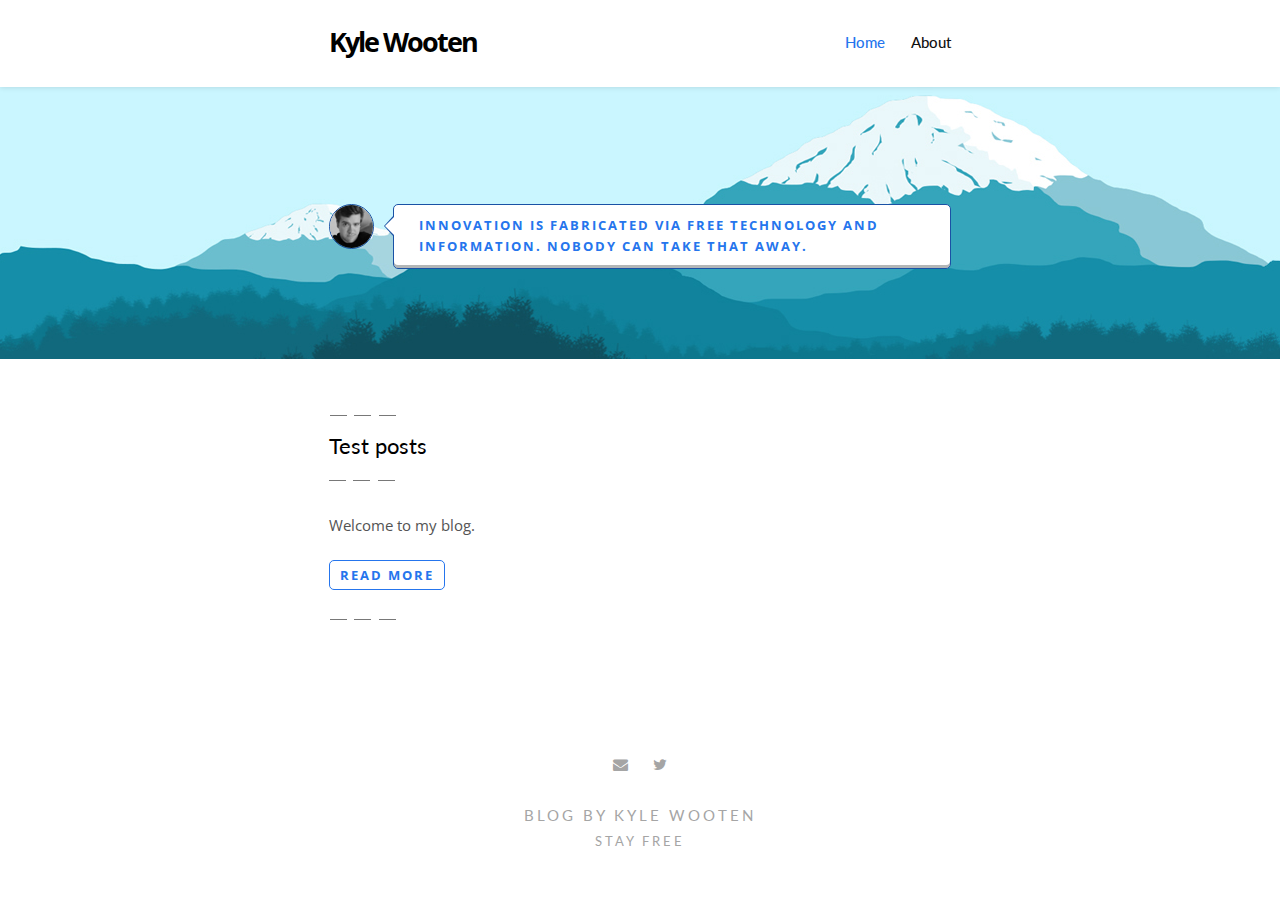
<file: index.html>
<!DOCTYPE html>
<html>
<head>
    <title>Blog @ Kyle Wooten</title>
    <meta charset="utf-8" />
    <meta name="viewport" content="width=device-width, initial-scale=1">
    <meta name="description" content="This is the blog of Kyle Wooten. I just want people to be happy.">
    <meta name="author" content="Billy Kyle Wooten">
    <meta name="viewport" content="width=device-width, initial-scale=1" />
    <link rel="stylesheet" href="css/kube.min.css" />
    <link rel="stylesheet" href="css/font-awesome.min.css" />
    <link rel="stylesheet" href="css/custom.min.css" />
    <link rel="shortcut icon" href="img/favicon.png" />
    <link href="http://fonts.googleapis.com/css?family=Lato:400,700" rel="stylesheet" type="text/css">
    <link href="http://fonts.googleapis.com/css?family=Open+Sans:400,700" rel="stylesheet" type="text/css">
</head>
<body>
	<!-- Navigation -->
	<div class="main-nav">
		<div class="container">
			<header class="group top-nav">
				<nav class="navbar logo-w navbar-left" >
					<a class="logo" href="index.html">Kyle Wooten</a>
				</nav>
				<div class="navigation-toggle" data-tools="navigation-toggle" data-target="#navbar-1">
				    <span class="logo">Kyle Wooten</span>
				</div>
			    <nav id="navbar-1" class="navbar item-nav navbar-right">
				    <ul>
				        <li class="active"><a href="index.html">Home</a></li>
				        <li><a href="about.html">About</a></li>
			<!--	        <li><a href="archive.html">Archive</a></li> -->
				    </ul>
				</nav>
			</header>
		</div>
	</div>

	<!-- Introduction -->
	<div class="intro">
		<div class="container">
			<div class="units-row">
			    <div class="unit-10">
			    	<img class="img-intro" src="img/avatar.png" alt="">
			    </div>
			    <div class="unit-90">
			    	<p class="p-intro">Innovation is fabricated via free technology and information. Nobody can take that away.</p>
			    </div>
			</div>
		</div>
	</div>
	
    
	<!-- Content -->
	<div class="content">
		<div class="container">
			<!-- Post -->
			<div class="post">
				<!-- Heading -->
				<a href="#"><h1>Test posts</h1></a>
				<hr>
				<div class="in-content">
					<p>
                        Welcome to my blog.
                    </p>
					<a class="read-more" href="blogpost/post1.html">Read more</a>
				</div>
				<div class="foot-post">
					<div class="units-row">
				<!--	    <div class="unit-100">
					    	<strong>Tags:</strong>
					    	<a href="#">test</a>,
					    	<a href="#">posts</a>
					    </div>
					    <div class="unit-100">
					    	<strong>COMMENTS:</strong> 
					    	<a href="#"> TEST 3</a>
					    </div>
					</div> -->
				    </div>
                </div>
            </div>
        </div>
    </div>
    
	<footer>
		<div class="container">
	<!--		<div class="units-row">
			    <div class="unit-50">
                    <a href="archive.html" class="btn btn-black left"><i class="fa fa-arrow-left"></i> PREVIOUS</a>
                </div>
			 </div> -->
             <br>
             <ul class="social list-flat"><center>
                <li><a href="mailto:billykwooten@gmail.com"><i class="fa fa-envelope"></i></a></li>
                <li><a href="https://twitter.com/billykwooten"><i class="fa fa-twitter"></i></a></li>
             </center>
             </ul>
			 <p class="text-centered foot-cp">
	    		<a>Blog by Kyle Wooten</a>
                <a class="text-centered foot-cp-sub">
                <br>
                <a><small>Stay Free</small></a>
             </a>
        </div>
    </footer>


	<!-- Javascript -->
	<script src="js/jquery.min.js"></script>
    <script src="js/kube.min.js"></script>
</body>
</html>
</file>
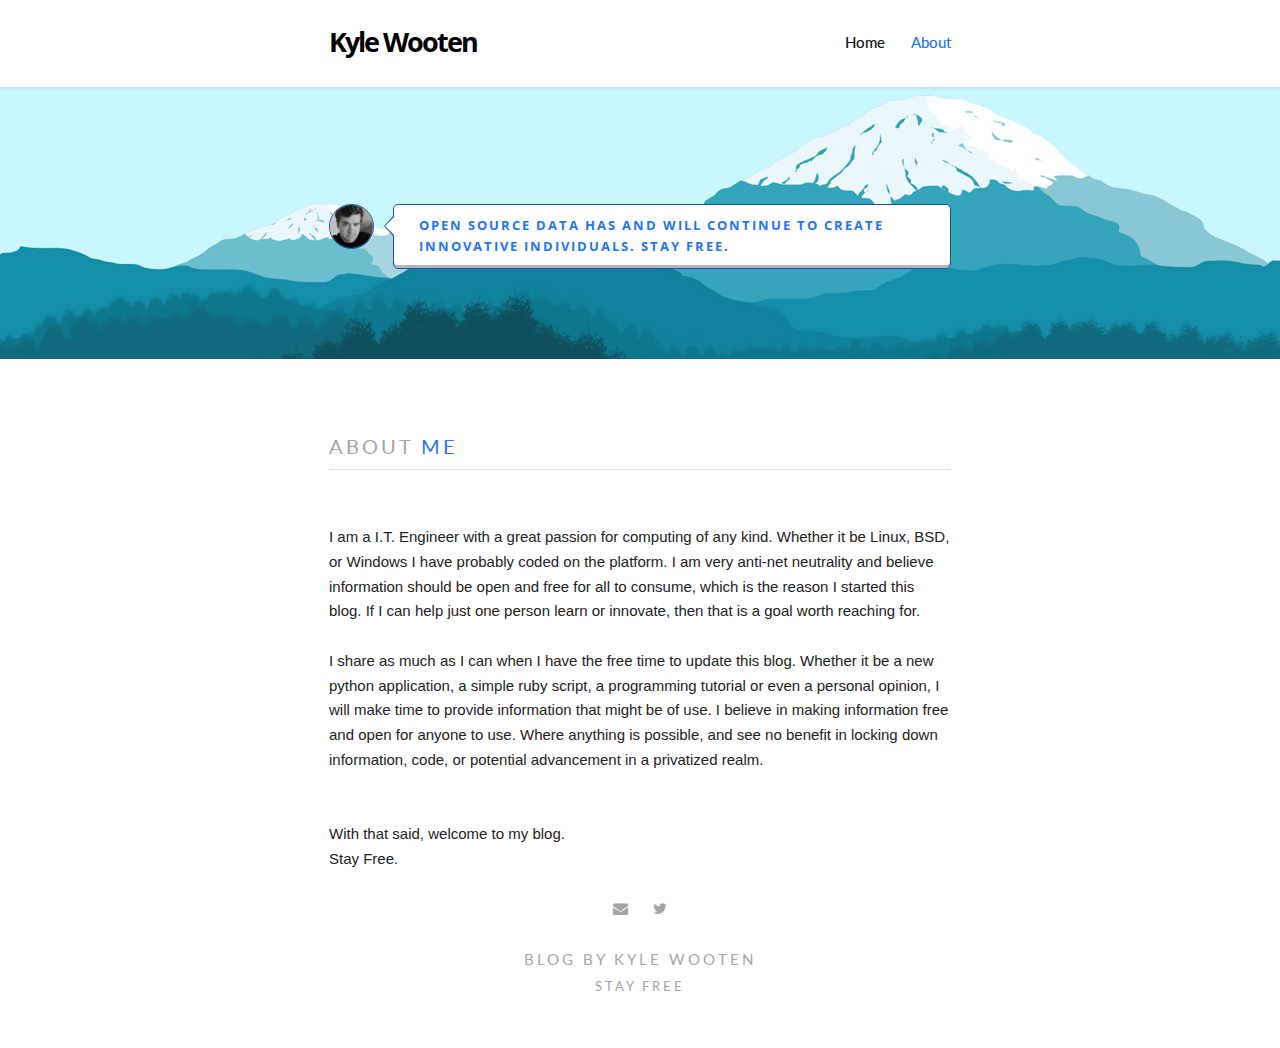
<file: about.html>
<!DOCTYPE html>
<html>
<head>
    <title>Blog @ Kyle Wooten</title>
    <meta charset="utf-8" />
    <meta name="viewport" content="width=device-width, initial-scale=1">
    <meta name="description" content="This is the blog of Kyle Wooten. I just want people to be happy.">
    <meta name="author" content="Billy Kyle Wooten">
    <meta name="viewport" content="width=device-width, initial-scale=1" />
    <link rel="stylesheet" href="css/kube.min.css" />
    <link rel="stylesheet" href="css/font-awesome.min.css" />
    <link rel="stylesheet" href="css/custom.min.css" />
    <link rel="shortcut icon" href="img/favicon.png" />
    <link href="http://fonts.googleapis.com/css?family=Lato:400,700" rel="stylesheet" type="text/css">
    <link href="http://fonts.googleapis.com/css?family=Open+Sans:400,700" rel="stylesheet" type="text/css">
</head>
<body>
	<!-- Navigation -->
	<div class="main-nav">
		<div class="container">
			<header class="group top-nav">
				<nav class="navbar logo-w navbar-left" >
					<a class="logo" href="index.html">Kyle Wooten</a>
				</nav>
				<div class="navigation-toggle" data-tools="navigation-toggle" data-target="#navbar-1">
				    <span class="logo">Kyle Wooten</span>
				</div>
			    <nav id="navbar-1" class="navbar item-nav navbar-right">
				    <ul>
				        <li><a href="index.html">Home</a></li>
				        <li class="active"><a href="about.html">About</a></li>
		<!--		        <li><a href="archive.html">Archive</a></li> -->
				    </ul>
				</nav>
			</header>
		</div>
	</div>

	<!-- Introduction -->
	<div class="intro">
		<div class="container">
			<div class="units-row">
			    <div class="unit-10">
			    	<img class="img-intro" src="img/avatar.png" alt="">
			    </div>
			    <div class="unit-90">
			    	<p class="p-intro">Open Source data has and will continue to create innovative individuals. Stay Free.</p>
			    </div>
			</div>
		</div>
	</div>


	<!-- Content -->
	<div class="content">
		<div class="container">
			<!-- Post -->
				<!-- Heading -->
				<text class="about">About </text><text class="about-me">Me</text>
				<hr>
				<div class="in-content">
					<p>
                        I am a I.T. Engineer with a great passion for computing of any kind. Whether it be Linux, BSD, or Windows I have probably coded on the platform. I am very anti-net neutrality and believe information should be open and free for all to consume, which is the reason I started this blog. If I can help just one person learn or innovate, then that is a goal worth reaching for.
                        <br><br>
                        I share as much as I can when I have the free time to update this blog. Whether it be a new python application, a simple ruby script, a programming tutorial or even a personal opinion, I will make time to provide information that might be of use. I believe in making information free and open for anyone to use. Where anything is possible, and see no benefit in locking down information, code, or potential advancement in a privatized realm.
                        <br><br><br>
                        With that said, welcome to my blog.<br>
                        Stay Free.
                    </p>
				</div>
        </div>
    </div>
			<!-- /post -->





<footer>
		<div class="container">
             <ul class="social list-flat"><center>
                <li><a href="mailto:billykwooten@gmail.com"><i class="fa fa-envelope"></i></a></li>
                <li><a href="https://twitter.com/billykwooten"><i class="fa fa-twitter"></i></a></li>
             </center>
             </ul>
			 <p class="text-centered foot-cp">
	    		<a>Blog by Kyle Wooten</a>
                <a class="text-centered foot-cp-sub">
                <br>
                <a><small>Stay Free</small></a>
             </a>
        </div>
</footer>

	<!-- Javascript -->
	<script src="js/jquery.min.js"></script>
    <script src="js/kube.min.js"></script>
</body>
</html>
</file>
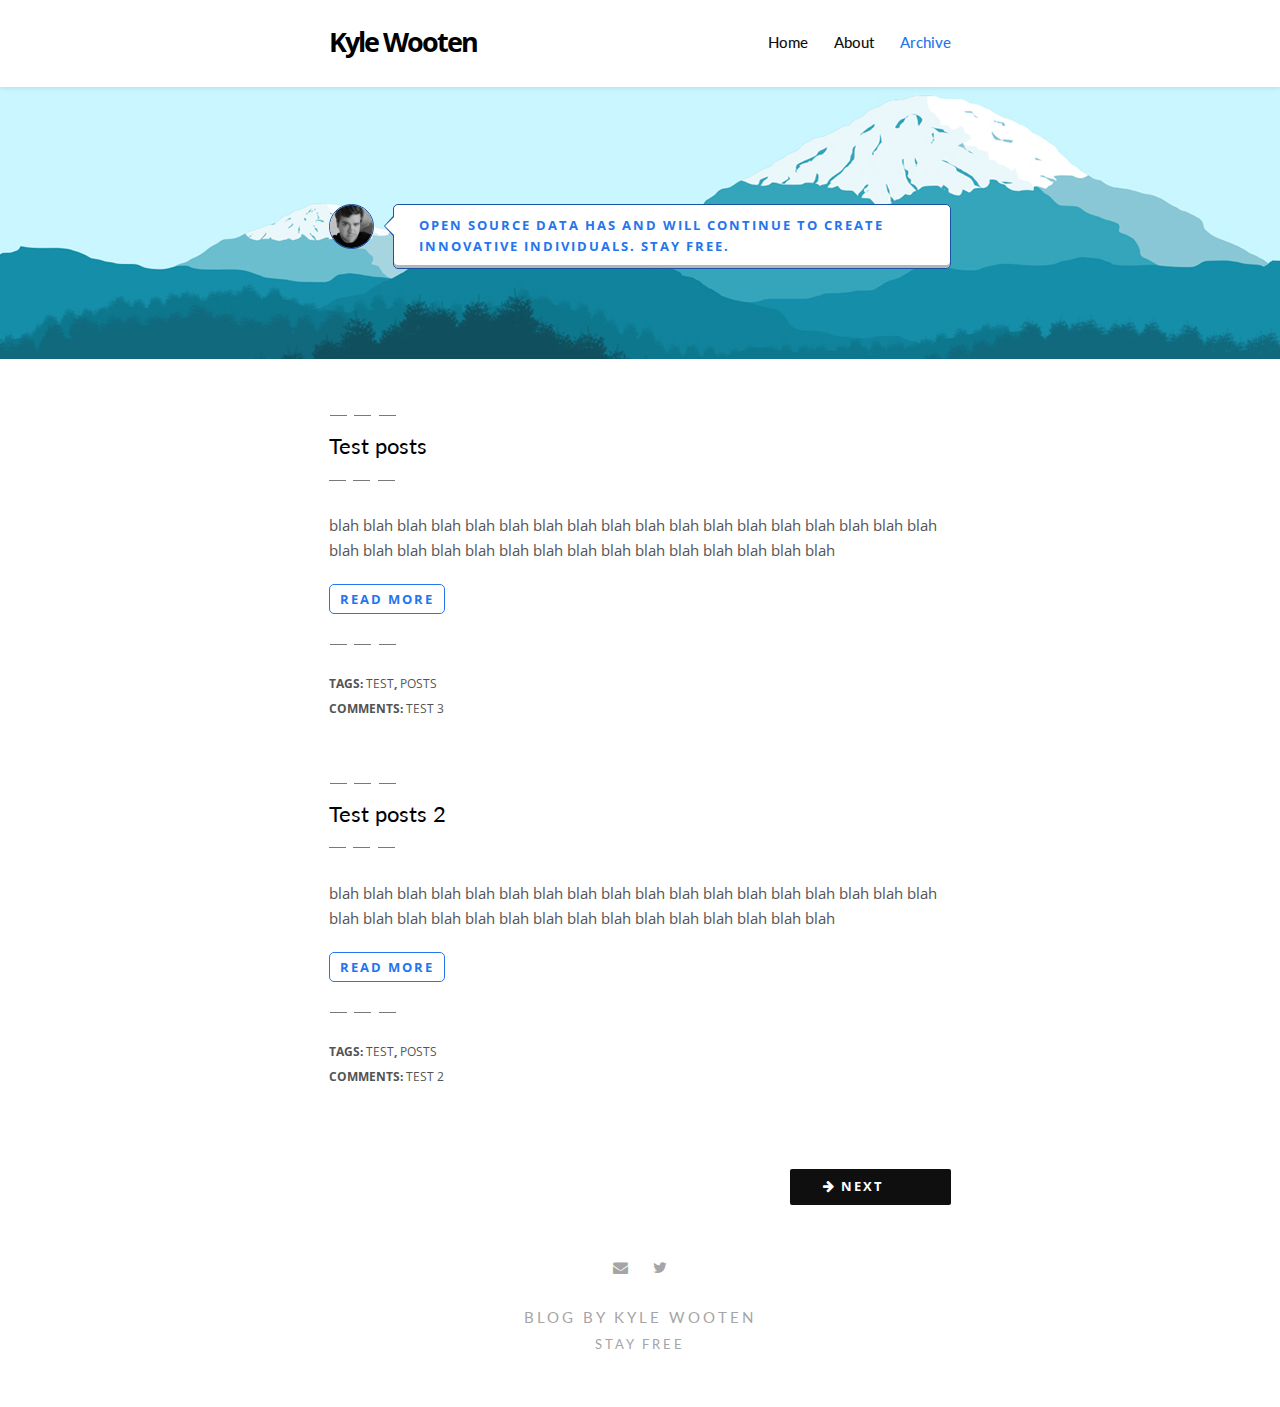
<file: archive.html>
<!DOCTYPE html>
<html>
<head>
    <title>Blog @ Kyle Wooten</title>
    <meta charset="utf-8" />
    <meta name="viewport" content="width=device-width, initial-scale=1">
    <meta name="description" content="This is the blog of Kyle Wooten. I just want people to be happy.">
    <meta name="author" content="Billy Kyle Wooten">
    <meta name="viewport" content="width=device-width, initial-scale=1" />
    <link rel="stylesheet" href="css/kube.min.css" />
    <link rel="stylesheet" href="css/font-awesome.min.css" />
    <link rel="stylesheet" href="css/custom.min.css" />
    <link rel="shortcut icon" href="img/favicon.png" />
    <link href="http://fonts.googleapis.com/css?family=Lato:400,700" rel="stylesheet" type="text/css">
    <link href="http://fonts.googleapis.com/css?family=Open+Sans:400,700" rel="stylesheet" type="text/css">
</head>
<body>
	<!-- Navigation -->
	<div class="main-nav">
		<div class="container">
			<header class="group top-nav">
				<nav class="navbar logo-w navbar-left" >
					<a class="logo" href="index.html">Kyle Wooten</a>
				</nav>
				<div class="navigation-toggle" data-tools="navigation-toggle" data-target="#navbar-1">
				    <span class="logo">Kyle Wooten</span>
				</div>
			    <nav id="navbar-1" class="navbar item-nav navbar-right">
				    <ul>
				        <li><a href="index.html">Home</a></li>
				        <li><a href="about.html">About</a></li>
				        <li class="active"><a href="archive.html">Archive</a></li>
				    </ul>
				</nav>
			</header>
		</div>
	</div>

	<!-- Introduction -->
	<div class="intro">
		<div class="container">
			<div class="units-row">
			    <div class="unit-10">
			    	<img class="img-intro" src="img/avatar.png" alt="">
			    </div>
			    <div class="unit-90">
			    	<p class="p-intro">Open Source data has and will continue to create innovative individuals. Stay Free.</p>
			    </div>
			</div>
		</div>
	</div>
    
	
	<!-- Content -->
	<div class="content">
		<div class="container">
			<!-- Post -->
			<div class="post">
				<!-- Heading -->
				<a href="#"><h1>Test posts</h1></a>
				<hr>
				<div class="in-content">
					<p>
blah blah blah 					blah blah blah 					blah blah blah 					blah blah blah 					blah blah blah 					blah blah blah 					blah blah blah 					blah blah blah 					blah blah blah 					blah blah blah 					blah blah blah 				             </p>
					<a class="read-more" href="#">Read more</a>
				</div>
				<div class="foot-post">
					<div class="units-row">
					    <div class="unit-100">
					    	<strong>Tags:</strong>
					    	<a href="#">test</a>,
					    	<a href="#">posts</a>
					    </div>
					    <div class="unit-100">
					    	<strong>COMMENTS:</strong> 
					    	<a href="#"> TEST 3</a>
					    </div>
					</div>
				</div>
			</div>
			<!-- /post -->

            
            
            			<!-- Post -->
			<div class="post">
				<!-- Heading -->
				<a href="#"><h1>Test posts 2</h1></a>
				<hr>
				<div class="in-content">
					<p>
blah blah blah 					blah blah blah 					blah blah blah 					blah blah blah 					blah blah blah 					blah blah blah 					blah blah blah 					blah blah blah 					blah blah blah 					blah blah blah 					blah blah blah 				             </p>
					<a class="read-more" href="#">Read more</a>
				</div>
				<div class="foot-post">
					<div class="units-row">
					    <div class="unit-100">
					    	<strong>Tags:</strong>
					    	<a href="#">test</a>,
					    	<a href="#">posts</a>
					    </div>
					    <div class="unit-100">
					    	<strong>COMMENTS:</strong> 
					    	<a href="#"> TEST 2</a>
					    </div>
					</div>
				</div>
			</div>
            
        </div>
    </div>
			<!-- /post -->

            
<footer>
		<div class="container">
			<div class="units-row">
                <div class="unit-100">
                    <a href="index.html" class="btn btn-black right"><i class="fa fa-arrow-right"></i> NEXT&nbsp;&nbsp;&nbsp;&nbsp;&nbsp;&nbsp;&nbsp;</a>
                </div>
			 </div>
             <br>
             <ul class="social list-flat"><center>
                <li><a href="mailto:billykwooten@gmail.com"><i class="fa fa-envelope"></i></a></li>
                <li><a href="https://twitter.com/billykwooten"><i class="fa fa-twitter"></i></a></li>
             </center>
             </ul>
			 <p class="text-centered foot-cp">
	    		<a>Blog by Kyle Wooten</a>
                <a class="text-centered foot-cp-sub">
                <br>
                <a><small>Stay Free</small></a>
             </a>
        </div>
</footer>

	<!-- Javascript -->
	<script src="js/jquery.min.js"></script>
    <script src="js/kube.min.js"></script>
</body>
</html>
</file>
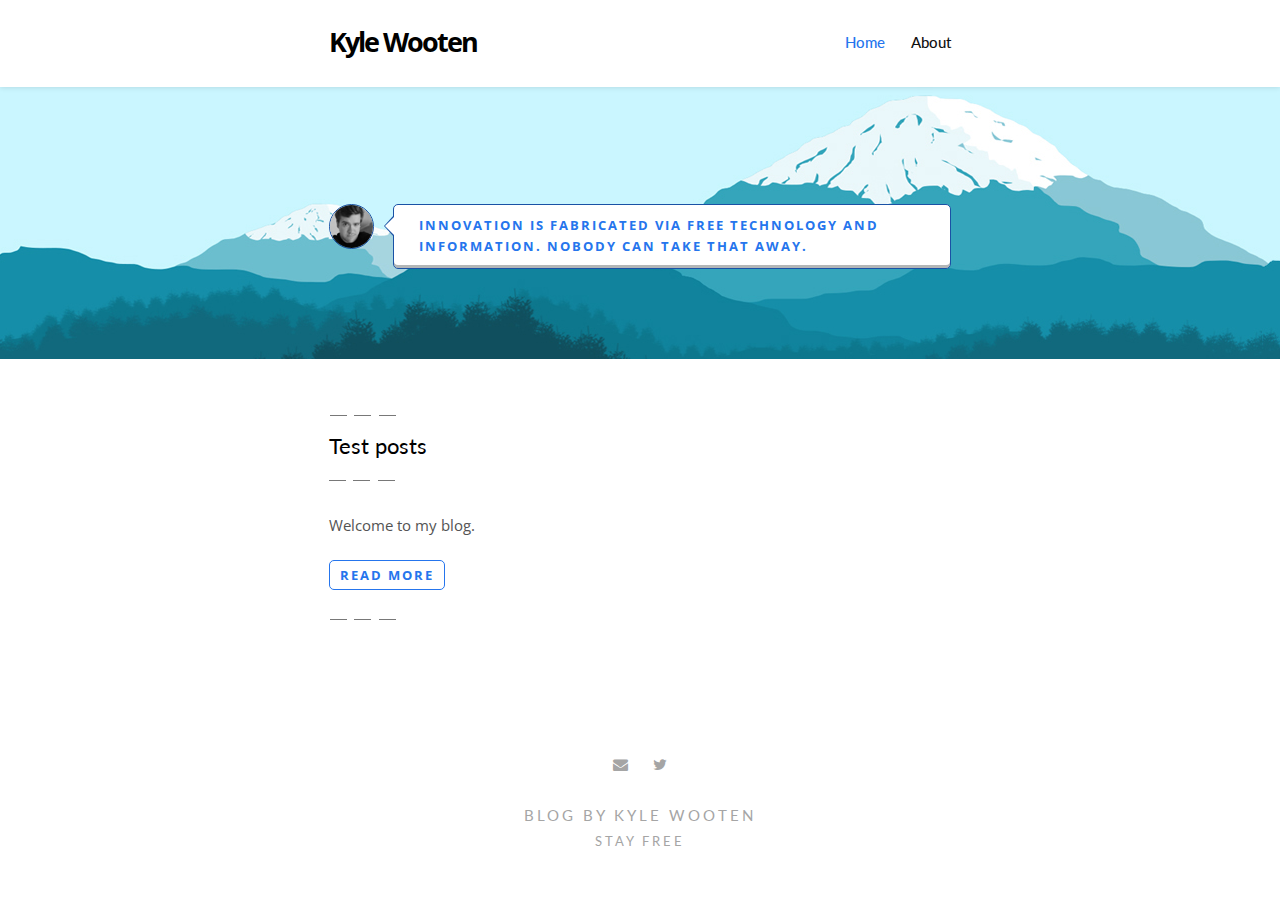
<file: blogpost/post1.html>
<!DOCTYPE html>
<html>
<head>
    <title>Blog @ Kyle Wooten</title>
    <meta charset="utf-8" />
    <meta name="viewport" content="width=device-width, initial-scale=1">
    <meta name="description" content="This is the blog of Kyle Wooten. I just want people to be happy.">
    <meta name="author" content="Billy Kyle Wooten">
    <meta name="viewport" content="width=device-width, initial-scale=1" />
    <link rel="stylesheet" href="../css/kube.min.css" />
    <link rel="stylesheet" href="../css/font-awesome.min.css" />
    <link rel="stylesheet" href="../css/custom.min.css" />
    <link rel="shortcut icon" href="../img/favicon.png" />
    <link href="http://fonts.googleapis.com/css?family=Lato:400,700" rel="stylesheet" type="text/css">
    <link href="http://fonts.googleapis.com/css?family=Open+Sans:400,700" rel="stylesheet" type="text/css">
</head>
<body>
	<!-- Navigation -->
	<div class="main-nav">
		<div class="container">
			<header class="group top-nav">
				<nav class="navbar logo-w navbar-left" >
					<a class="logo" href="../index.html">Kyle Wooten</a>
				</nav>
				<div class="navigation-toggle" data-tools="navigation-toggle" data-target="#navbar-1">
				    <span class="logo">Kyle Wooten</span>
				</div>
			    <nav id="navbar-1" class="navbar item-nav navbar-right">
				    <ul>
				        <li class="active"><a href="../index.html">Home</a></li>
				        <li><a href="/about.html">About</a></li>
			<!--	        <li><a href="archive.html">Archive</a></li> -->
				    </ul>
				</nav>
			</header>
		</div>
	</div>

	<!-- Introduction -->
	<div class="intro">
		<div class="container">
			<div class="units-row">
			    <div class="unit-10">
			    	<img class="img-intro" src="../img/avatar.png" alt="">
			    </div>
			    <div class="unit-90">
			    	<p class="p-intro">Innovation is fabricated via free technology and information. Nobody can take that away.</p>
			    </div>
			</div>
		</div>
	</div>


	<!-- Content -->
	<div class="content">
		<div class="container">
			<!-- Post -->
			<div class="post">
				<!-- Heading -->
				<a href="#"><h1>Test posts</h1></a>
				<hr>
				<div class="in-content">
					<p>
                        Welcome to my blog.
                    </p>
					<a class="read-more" href="blogpost/post1.html">Read more</a>
				</div>
				<div class="foot-post">
					<div class="units-row">
				<!--	    <div class="unit-100">
					    	<strong>Tags:</strong>
					    	<a href="#">test</a>,
					    	<a href="#">posts</a>
					    </div>
					    <div class="unit-100">
					    	<strong>COMMENTS:</strong>
					    	<a href="#"> TEST 3</a>
					    </div>
					</div> -->
				    </div>
                </div>
            </div>
        </div>
    </div>

	<footer>
		<div class="container">
	<!--		<div class="units-row">
			    <div class="unit-50">
                    <a href="archive.html" class="btn btn-black left"><i class="fa fa-arrow-left"></i> PREVIOUS</a>
                </div>
			 </div> -->
             <br>
             <ul class="social list-flat"><center>
                <li><a href="mailto:billykwooten@gmail.com"><i class="fa fa-envelope"></i></a></li>
                <li><a href="https://twitter.com/billykwooten"><i class="fa fa-twitter"></i></a></li>
             </center>
             </ul>
			 <p class="text-centered foot-cp">
	    		<a>Blog by Kyle Wooten</a>
                <a class="text-centered foot-cp-sub">
                <br>
                <a><small>Stay Free</small></a>
             </a>
        </div>
    </footer>


	<!-- Javascript -->
	<script src="../js/jquery.min.js"></script>
    <script src="../js/kube.min.js"></script>
</body>
</html>
</file>
<file: css/kube.min.css>
*,
*:before,
*:after {
    -webkit-box-sizing: border-box;
    -moz-box-sizing: border-box;
    box-sizing: border-box
}

html {
    font-family: sans-serif;
    -ms-text-size-adjust: 100%;
    -webkit-text-size-adjust: 100%
}

html,
body,
div,
span,
object,
iframe,
p,
blockquote,
pre,
a,
abbr,
acronym,
address,
big,
cite,
code,
del,
dfn,
em,
img,
ins,
kbd,
q,
s,
samp,
small,
strike,
strong,
sub,
sup,
tt,
var,
b,
u,
i,
center,
dl,
dt,
dd,
ol,
ul,
li,
fieldset,
form,
label,
legend,
table,
caption,
tbody,
tfoot,
thead,
tr,
th,
td,
article,
aside,
canvas,
details,
embed,
figure,
figcaption,
footer,
header,
hgroup,
menu,
nav,
output,
ruby,
section,
summary,
time,
mark,
audio,
video,
h1,
h2,
h3,
h4,
h5,
h6 {
    margin: 0;
    padding: 0;
    border: 0;
    outline: 0;
    font-size: 100%;
    vertical-align: baseline;
    background: transparent
}

a:active,
a:hover {
    outline: 0
}

article,
aside,
details,
figcaption,
figure,
footer,
header,
hgroup,
main,
nav,
section,
embed,
object,
iframe,
audio,
video,
canvas,
progress,
meter,
output,
textarea {
    display: block
}

audio:not([controls]) {
    display: none;
    height: 0
}

blockquote,
q {
    quotes: none
}

blockquote p:before,
blockquote p:after,
q:before,
q:after {
    content: '';
    content: none
}

table {
    border-collapse: collapse;
    border-spacing: 0
}

caption,
th,
td {
    text-align: left;
    vertical-align: top
}

thead th,
thead td {
    font-weight: bold;
    vertical-align: bottom
}

a img,
th img,
td img {
    vertical-align: top
}

button,
input,
select,
textarea {
    margin: 0
}

textarea {
    overflow: auto;
    vertical-align: top;
    resize: vertical
}

button {
    width: auto;
    overflow: visible
}

input[type="reset"],
input[type="submit"],
input[type="file"],
input[type="radio"],
input[type="checkbox"],
select,
button {
    cursor: pointer
}

input[type="radio"],
input[type="checkbox"] {
    font-size: 110%;
    position: relative;
    top: -1px;
    margin-right: 3px
}

input[type="search"] {
    -webkit-appearance: textfield
}

input[type="search"]::-webkit-search-decoration,
input[type="search"]::-webkit-search-cancel-button {
    -webkit-appearance: none
}

hr {
    display: block;
    height: 1px;
    border: 0;
    border-top: 1px solid #ddd
}

img,
video,
audio,
embed,
object {
    max-width: 100%
}

img,
video,
embed,
object {
    height: auto
}

embed,
object {
    height: 100%
}

img {
    vertical-align: middle;
    -ms-interpolation-mode: bicubic
}

body {
    font-family: "Helvetica Neue", Helvetica, Tahoma, sans-serif;
    font-size: .9375em;
    line-height: 1.65em;
    background: #fff;
    color: #222
}

a {
    color: #134da5
}

a:focus,
a:hover {
    color: #de2c3b
}

h1,
h2,
h3,
h4,
h5,
h6,
.h1,
.h2,
.h3,
.h4,
.h5,
.h6 {
    font-family: "Helvetica Neue", Helvetica, Tahoma, sans-serif;
    font-weight: bold;
    color: #000;
    text-rendering: optimizeLegibility;
    margin: 0 0 .5em 0
}

h1,
.h1,
h2,
.h2 {
    line-height: 1.1
}

h3,
.h3,
h4,
.h4 {
    line-height: 1.3
}

h1,
.h1 {
    font-size: 2.25em
}

h2,
.h2 {
    font-size: 1.5em;
    margin-bottom: .7em
}

h3,
.h3 {
    font-size: 1.3125em
}

h4,
.h4 {
    font-size: 1.125em
}

h5,
.h5 {
    font-size: 1em
}

h6,
.h6 {
    font-size: .75em;
    text-transform: uppercase
}

.lead {
    font-size: 1.3125em;
    line-height: 1.5;
    margin-bottom: 1.0999999999999999em
}

p,
ul,
ol,
dl,
dd,
dt,
blockquote,
td,
th {
    line-height: 1.65em
}

ul,
ol,
ul ul,
ol ol,
ul ol,
ol ul {
    margin: 0 0 0 3.3em
}

ul li,
ol li {
    text-align: left
}

ol ol li {
    list-style-type: lower-alpha
}

ol ol ol li {
    list-style-type: lower-roman
}

p,
ul,
ol,
dl,
blockquote,
hr,
pre,
table,
form,
fieldset,
figure,
address {
    margin-bottom: 1.65em
}

blockquote {
    position: relative;
    font-style: italic;
    font-size: 1.125em;
    margin-left: 2.4749999999999996em;
    padding-left: 1.65em;
    border-left: 2px solid #ddd
}

blockquote p {
    margin-bottom: .5em
}

blockquote small,
cite {
    color: rgba(0, 0, 0, 0.4);
    font-style: italic
}

small,
blockquote cite {
    font-size: 12.75px;
    line-height: 1
}

address {
    font-style: normal
}

dl dt {
    font-weight: bold
}

dd {
    margin-left: 1.65em
}

s,
del {
    text-decoration: line-through
}

abbr[title],
dfn[title] {
    border-bottom: 1px dotted #0f0f0f;
    cursor: help
}

strong,
b {
    font-weight: bold
}

em,
i {
    font-style: italic
}

sub,
sup {
    font-size: 11.25px;
    line-height: 0;
    position: relative
}

sup {
    top: -0.5em
}

sub {
    bottom: -0.25em
}

figcaption {
    margin: .3em 0;
    font-size: 12.75px;
    font-style: italic
}

ins,
u {
    text-decoration: underline
}

mark {
    background-color: #ffc800;
    color: #0f0f0f;
    text-decoration: none
}

pre,
code,
kbd,
samp,
var,
output {
    font-size: 90%;
    font-style: normal;
    font-family: Menlo, Monaco, Consolas, "Courier New", monospace
}

pre {
    margin-top: 1.65em;
    font-size: 100%;
    line-height: 1.5;
    color: #222;
    overflow: auto
}

code,
samp,
kbd {
    padding: 3px 6px 2px 6px;
    display: inline-block;
    line-height: 1;
    border-radius: 2px
}

code {
    background: #f4f4f4;
    border: 1px solid #d4d4d4
}

pre code {
    font-size: 100%;
    border: 0;
    padding: 0;
    background: 0;
    line-height: 1.65em
}

var {
    color: rgba(0, 0, 0, 0.5)
}

samp {
    background: #d3e3fb;
    border: 1px solid #b2cef8
}

kbd {
    background: #0f0f0f;
    color: rgba(255, 255, 255, 0.85);
    white-space: nowrap
}

button:active,
button:focus {
    outline: 0
}

textarea,
select {
    font-family: "Helvetica Neue", Helvetica, Tahoma, sans-serif;
    font-size: 1em;
    box-shadow: none
}

textarea,
select[multiple],
select[multiple="multiple"] {
    padding: .3em .35em;
    line-height: 1.35em;
    width: 100%
}

input[type="text"],
input[type="password"],
input[type="email"],
input[type="url"],
input[type="phone"],
input[type="tel"],
input[type="number"],
input[type="datetime"],
input[type="date"],
input[type="month"],
input[type="color"],
input[type="time"],
input[type="search"],
input[type="datetime-local"] {
    font-family: "Helvetica Neue", Helvetica, Tahoma, sans-serif;
    font-size: 1em;
    box-shadow: none;
    padding: .3em .35em;
    line-height: 1.65em;
    border-radius: 0;
    outline: 0
}

select[multiple],
select[multiple="multiple"],
textarea,
input[type="text"],
input[type="password"],
input[type="email"],
input[type="url"],
input[type="phone"],
input[type="tel"],
input[type="number"],
input[type="datetime"],
input[type="date"],
input[type="month"],
input[type="color"],
input[type="time"],
input[type="search"],
input[type="datetime-local"] {
    background: #fff;
    border: 1px solid #ccc;
    position: relative;
    z-index: 2;
    -webkit-appearance: none
}

textarea[disabled],
input[type="text"][disabled],
input[type="password"][disabled],
input[type="email"][disabled],
input[type="url"][disabled],
input[type="phone"][disabled],
input[type="tel"][disabled],
input[type="number"][disabled],
input[type="datetime"][disabled],
input[type="date"][disabled],
input[type="month"][disabled],
input[type="color"][disabled],
input[type="time"][disabled],
input[type="search"][disabled],
input[type="datetime-local"][disabled] {
    resize: none;
    color: rgba(0, 0, 0, 0.5)
}

select[disabled],
input[type="checkbox"][disabled],
input[type="radio"][disabled] {
    cursor: default
}

input::-moz-focus-inner,
button::-moz-focus-inner {
    border: 0;
    padding: 0
}

input[type="range"] {
    position: relative;
    top: 3px
}

select {
    margin-bottom: 0!important
}

fieldset {
    padding: 1.65em;
    margin-bottom: 1.65em;
    border: 1px solid #ccc
}

fieldset *:last-child {
    margin-bottom: 0!important
}

legend {
    font-weight: bold;
    padding: 0 1em;
    margin-left: -1em
}

table {
    max-width: 100%;
    width: 100%;
    empty-cells: show
}

table caption {
    text-transform: uppercase;
    padding: 0 1.0999999999999999em;
    color: rgba(0, 0, 0, 0.4);
    font-size: 12.75px
}

table th,
table td {
    border-bottom: 1px solid #eee;
    padding: .825em 1.0999999999999999em
}

table tfoot th,
table tfoot td {
    color: rgba(0, 0, 0, 0.4)
}

.units-container:after,
.units-row:after {
    content: "";
    display: table;
    clear: both
}

.units-container:after,
.units-row:after {
    content: "";
    display: table;
    clear: both
}

.units-container {
    padding-top: 1px;
    margin-top: -1px
}

.units-row {
    margin-bottom: 1.65em
}

.width-100,
.unit-100 {
    width: 100%
}

.width-90,
.unit-90 {
    width: 90%
}

.width-80,
.unit-80 {
    width: 80%
}

.width-75,
.unit-75 {
    width: 75%
}

.width-70,
.unit-70 {
    width: 70%
}

.width-66,
.unit-66 {
    width: 66.6%
}

.width-65,
.unit-65 {
    width: 65%
}

.width-60,
.unit-60 {
    width: 60%
}

.width-50,
.unit-50 {
    width: 50%
}

.width-40,
.unit-40 {
    width: 40%
}

.width-35,
.unit-35 {
    width: 35%
}

.width-33,
.unit-33 {
    width: 33.3%
}

.width-30,
.unit-30 {
    width: 30%
}

.width-25,
.unit-25 {
    width: 25%
}

.width-20,
.unit-20 {
    width: 20%
}

.width-10,
.unit-10 {
    width: 10%
}

.units-row .unit-90,
.units-row .unit-80,
.units-row .unit-75,
.units-row .unit-70,
.units-row .unit-66,
.units-row .unit-65,
.units-row .unit-60,
.units-row .unit-50,
.units-row .unit-40,
.units-row .unit-35,
.units-row .unit-33,
.units-row .unit-30,
.units-row .unit-25,
.units-row .unit-20,
.units-row .unit-10 {
    float: left;
    margin-left: 3%
}

.units-row .unit-90:first-child,
.units-row .unit-80:first-child,
.units-row .unit-75:first-child,
.units-row .unit-70:first-child,
.units-row .unit-66:first-child,
.units-row .unit-65:first-child,
.units-row .unit-60:first-child,
.units-row .unit-50:first-child,
.units-row .unit-40:first-child,
.units-row .unit-35:first-child,
.units-row .unit-33:first-child,
.units-row .unit-30:first-child,
.units-row .unit-25:first-child,
.units-row .unit-20:first-child,
.units-row .unit-10:first-child {
    margin-left: 0
}

.units-row .unit-90 {
    width: 89.7%
}

.units-row .unit-80 {
    width: 79.4%
}

.units-row .unit-75 {
    width: 74.25%
}

.units-row .unit-70 {
    width: 69.1%
}

.units-row .unit-66 {
    width: 65.66666666666666%
}

.units-row .unit-65 {
    width: 65.66666666666666%
}

.units-row .unit-60 {
    width: 58.800000000000004%
}

.units-row .unit-50 {
    width: 48.5%
}

.units-row .unit-40 {
    width: 38.2%
}

.units-row .unit-35 {
    width: 31.333333333333332%
}

.units-row .unit-33 {
    width: 31.333333333333332%
}

.units-row .unit-30 {
    width: 27.9%
}

.units-row .unit-25 {
    width: 22.75%
}

.units-row .unit-20 {
    width: 17.6%
}

.units-row .unit-10 {
    width: 7.3%
}

.unit-push-90,
.unit-push-80,
.unit-push-75,
.unit-push-70,
.unit-push-66,
.unit-push-65,
.unit-push-60,
.unit-push-50,
.unit-push-40,
.unit-push-35,
.unit-push-33,
.unit-push-30,
.unit-push-25,
.unit-push-20,
.unit-push-10 {
    position: relative
}

.unit-push-90 {
    left: 92.7%
}

.unit-push-80 {
    left: 82.4%
}

.unit-push-75 {
    left: 77.25%
}

.unit-push-70 {
    left: 72.1%
}

.unit-push-66 {
    left: 68.66666666666666%
}

.unit-push-65 {
    left: 68.66666666666666%
}

.unit-push-60 {
    left: 61.800000000000004%
}

.unit-push-50 {
    left: 51.5%
}

.unit-push-40 {
    left: 41.2%
}

.unit-push-35 {
    left: 34.33333333333333%
}

.unit-push-33 {
    left: 34.33333333333333%
}

.unit-push-30 {
    left: 30.9%
}

.unit-push-25 {
    left: 25.75%
}

.unit-push-20 {
    left: 20.6%
}

.unit-push-10 {
    left: 10.3%
}

.units-row .unit-push-right {
    float: right
}

.units-row .unit-role-right {
    margin-left: 3%;
    float: right
}

.units-row .unit-role-left {
    margin-left: 0
}

.centered,
.unit-centered {
    float: none!important;
    margin: 0 auto!important
}

.unit-padding {
    padding: 1.65em
}

.units-padding .unit-100,
.units-padding .unit-90,
.units-padding .unit-80,
.units-padding .unit-75,
.units-padding .unit-70,
.units-padding .unit-66,
.units-padding .unit-65,
.units-padding .unit-60,
.units-padding .unit-50,
.units-padding .unit-40,
.units-padding .unit-35,
.units-padding .unit-33,
.units-padding .unit-30,
.units-padding .unit-25,
.units-padding .unit-20,
.units-padding .unit-10 {
    padding: 1.65em
}

.units-split .unit-90,
.units-split .unit-80,
.units-split .unit-75,
.units-split .unit-70,
.units-split .unit-66,
.units-split .unit-65,
.units-split .unit-60,
.units-split .unit-50,
.units-split .unit-40,
.units-split .unit-35,
.units-split .unit-33,
.units-split .unit-30,
.units-split .unit-25,
.units-split .unit-20,
.units-split .unit-10 {
    margin-left: 0
}

.units-split .unit-90 {
    width: 90%
}

.units-split .unit-80 {
    width: 80%
}

.units-split .unit-75 {
    width: 75%
}

.units-split .unit-70 {
    width: 70%
}

.units-split .unit-66 {
    width: 66.6%
}

.units-split .unit-65 {
    width: 65%
}

.units-split .unit-60 {
    width: 60%
}

.units-split .unit-50 {
    width: 50%
}

.units-split .unit-40 {
    width: 40%
}

.units-split .unit-35 {
    width: 35%
}

.units-split .unit-33 {
    width: 33.3%
}

.units-split .unit-30 {
    width: 30%
}

.units-split .unit-25 {
    width: 25%
}

.units-split .unit-20 {
    width: 20%
}

.units-split .unit-10 {
    width: 10%
}

.blocks-2,
.blocks-3,
.blocks-4,
.blocks-5,
.blocks-6 {
    padding-left: 0;
    list-style: none;
    margin-left: -3%
}

.blocks-2:after,
.blocks-3:after,
.blocks-4:after,
.blocks-5:after,
.blocks-6:after {
    content: "";
    display: table;
    clear: both
}

.blocks-2:after,
.blocks-3:after,
.blocks-4:after,
.blocks-5:after,
.blocks-6:after {
    content: "";
    display: table;
    clear: both
}

.blocks-2>li,
.blocks-3>li,
.blocks-4>li,
.blocks-5>li,
.blocks-6>li {
    height: auto;
    float: left;
    margin-bottom: 1.65em;
    margin-left: 3%
}

.blocks-2>li ul,
.blocks-3>li ul,
.blocks-4>li ul,
.blocks-5>li ul,
.blocks-6>li ul {
    list-style-type: disc
}

.blocks-2>li ul ul,
.blocks-3>li ul ul,
.blocks-4>li ul ul,
.blocks-5>li ul ul,
.blocks-6>li ul ul {
    list-style-type: circle
}

.blocks-2>li li,
.blocks-3>li li,
.blocks-4>li li,
.blocks-5>li li,
.blocks-6>li li {
    float: none;
    margin: 0
}

.blocks-2>li {
    width: 47%
}

.blocks-3>li {
    width: 30.333333333333332%
}

.blocks-4>li {
    width: 22%
}

.blocks-5>li {
    width: 17%
}

.blocks-6>li {
    width: 13.666666666666666%
}

.block-first {
    clear: both
}

table.table-bordered td,
table.table-bordered th {
    border: 1px solid #eee
}

table.table-simple td,
table.table-simple th,
table.table-simple caption {
    border: 0;
    padding-left: 0
}

table.table-flat td,
table.table-flat th,
table.table-flat caption {
    border: 0;
    padding: 0
}

table.table-stroked td,
table.table-stroked th {
    border-bottom: 1px solid #eee
}

table.table-stripped tbody tr:nth-child(odd) td {
    background: #f8f8f8
}

table.table-hovered tbody tr:hover td {
    background-color: #f4f4f4
}

.table-container {
    width: 100%;
    overflow: auto;
    margin-bottom: 1.65em
}

.table-container table {
    margin-bottom: 0
}

.table-container::-webkit-scrollbar {
    -webkit-appearance: none;
    width: 14px;
    height: 14px
}

.table-container::-webkit-scrollbar-thumb {
    border-radius: 8px;
    border: 3px solid #fff;
    background-color: rgba(0, 0, 0, 0.3)
}

.forms .btn,
.forms input[type="submit"].btn,
.forms button,
.forms input[type="submit"],
.forms input[type="reset"] {
    padding: .3625em 1.3em
}

.forms .btn-outline {
    padding: .3em 1.3em
}

.forms .btn-outline.bold {
    padding: .2375em 1.3em
}

.forms label {
    display: block;
    margin-bottom: 1.0999999999999999em
}

.forms input[type="text"],
.forms input[type="password"],
.forms input[type="email"],
.forms input[type="url"],
.forms input[type="phone"],
.forms input[type="tel"],
.forms input[type="number"],
.forms input[type="datetime"],
.forms input[type="date"],
.forms input[type="month"],
.forms input[type="color"],
.forms input[type="time"],
.forms input[type="search"],
.forms input[type="range"],
.forms input[type="file"],
.forms input[type="datetime-local"],
.forms textarea,
.forms select {
    display: block
}

.forms-inline input[type="text"],
.forms-inline-list input[type="text"],
.forms-inline input[type="password"],
.forms-inline-list input[type="password"],
.forms-inline input[type="email"],
.forms-inline-list input[type="email"],
.forms-inline input[type="url"],
.forms-inline-list input[type="url"],
.forms-inline input[type="phone"],
.forms-inline-list input[type="phone"],
.forms-inline input[type="tel"],
.forms-inline-list input[type="tel"],
.forms-inline input[type="number"],
.forms-inline-list input[type="number"],
.forms-inline input[type="datetime"],
.forms-inline-list input[type="datetime"],
.forms-inline input[type="date"],
.forms-inline-list input[type="date"],
.forms-inline input[type="month"],
.forms-inline-list input[type="month"],
.forms-inline input[type="color"],
.forms-inline-list input[type="color"],
.forms-inline input[type="time"],
.forms-inline-list input[type="time"],
.forms-inline input[type="search"],
.forms-inline-list input[type="search"],
.forms-inline input[type="range"],
.forms-inline-list input[type="range"],
.forms-inline input[type="file"],
.forms-inline-list input[type="file"],
.forms-inline input[type="datetime-local"],
.forms-inline-list input[type="datetime-local"],
.forms-inline textarea,
.forms-inline-list textarea,
.forms-inline select,
.forms-inline-list select {
    display: inline-block
}

.forms-list,
.forms-inline,
.forms-inline-list {
    margin: 0;
    padding: 0;
    margin-bottom: 1.0999999999999999em;
    list-style: none
}

.forms-list label,
.forms-inline label,
.forms-inline-list li,
.forms-inline-list li label {
    display: inline-block;
    margin-bottom: 0
}

.forms-inline-list li label {
    margin-right: .825em
}

.forms-inline-list li {
    margin-bottom: 3px
}

.forms-list li {
    margin-bottom: 6px
}

.forms-desc {
    margin-top: 4px;
    color: rgba(0, 0, 0, 0.4);
    font-size: 12.75px;
    line-height: 1.4em
}

input[type="text"],
input[type="password"],
input[type="email"],
input[type="url"],
input[type="phone"],
input[type="tel"],
input[type="number"],
input[type="datetime"],
input[type="date"],
input[type="month"],
input[type="color"],
input[type="time"],
input[type="search"],
input[type="datetime-local"],
textarea {
    -moz-transition: border ease .5s;
    transition: border ease .5s
}

.error,
.success {
    font-weight: normal;
    font-size: 12.75px
}

input.input-error,
textarea.input-error,
select.input-error,
.input-error {
    border-color: #de2c3b;
    box-shadow: 0 0 0 2px rgba(222, 44, 59, 0.3), 0 1px 2px rgba(0, 0, 0, 0.2) inset
}

input.input-success,
textarea.input-success,
select.input-success,
.input-success {
    border-color: #2c9f42;
    box-shadow: 0 0 0 2px rgba(44, 159, 66, 0.3), 0 1px 2px rgba(0, 0, 0, 0.2) inset
}

input.input-gray,
textarea.input-gray,
select.input-gray,
.input-gray {
    border-color: #b3b6b7;
    box-shadow: 0 0 0 2px rgba(179, 182, 183, 0.4), 0 1px 2px rgba(0, 0, 0, 0.2) inset
}

input[type="text"]:focus,
input[type="password"]:focus,
input[type="email"]:focus,
input[type="url"]:focus,
input[type="phone"]:focus,
input[type="tel"]:focus,
input[type="number"]:focus,
input[type="datetime"]:focus,
input[type="date"]:focus,
input[type="month"]:focus,
input[type="color"]:focus,
input[type="time"]:focus,
input[type="search"]:focus,
input[type="datetime-local"]:focus,
textarea:focus {
    outline: 0;
    border-color: #2575ed;
    box-shadow: 0 0 0 2px rgba(37, 117, 237, 0.3), 0 1px 2px rgba(0, 0, 0, 0.2) inset
}

input.input-search,
input[type="search"] {
    padding-right: .5em;
    padding-left: .5em;
    margin-bottom: 0;
    border-radius: 15px
}

input.input-on-black {
    border: 1px solid rgba(255, 255, 255, 0.1);
    background: rgba(255, 255, 255, 0.35)
}

input.input-on-black::-webkit-input-placeholder {
    color: rgba(255, 255, 255, 0.6)
}

input.input-on-black::-moz-placeholder {
    color: rgba(255, 255, 255, 0.6)
}

input.input-on-black:focus,
input.input-on-black.active {
    border: 1px solid #fff;
    background: #fff;
    box-shadow: none
}

input.input-on-black:focus::-webkit-input-placeholder,
input.input-on-black.active::-webkit-input-placeholder {
    color: #aaa
}

input.input-on-black:focus::-moz-placeholder,
input.input-on-black.active::-moz-placeholder {
    color: #aaa
}

input.input-big {
    font-size: 18px
}

input.input-small {
    font-size: 12.75px
}

input.input-smaller {
    font-size: 11.25px
}

.input-groups {
    display: table!important
}

.input-groups input {
    width: 100%
}

.input-groups input,
.input-groups .input-append,
.input-groups .input-prepend,
.input-groups .btn-append {
    display: table-cell!important
}

.input-groups .btn-append,
.input-groups .input-append,
.input-groups .input-prepend {
    width: 1%;
    vertical-align: middle
}

.input-groups .input-append,
.input-groups .input-prepend {
    background-color: #f4f4f4;
    border: 1px solid #d4d4d4;
    margin: 0;
    padding: .45em .75em .15em .75em;
    color: rgba(0, 0, 0, 0.6);
    line-height: 1.65em;
    font-size: 12.75px;
    white-space: nowrap
}

.input-groups .input-prepend {
    border-right: 0
}

.input-groups .input-append {
    position: relative;
    z-index: 1;
    border-left: none
}

.input-groups .btn-append .btn {
    display: block;
    height: auto;
    border-radius: 0 2px 2px 0
}

.navbar {
    font-size: 105%;
    margin-bottom: 1.65em
}

.navbar:after {
    content: "";
    display: table;
    clear: both
}

.navbar:after {
    content: "";
    display: table;
    clear: both
}

.navbar.navbar-left {
    float: left
}

.navbar.navbar-right {
    float: right
}

.navbar ul {
    list-style: none;
    margin: 0
}

.navbar ul:after {
    content: "";
    display: table;
    clear: both
}

.navbar ul:after {
    content: "";
    display: table;
    clear: both
}

.navbar li {
    float: left;
    margin-right: 1.65em
}

.navbar.navbar-right li {
    margin-right: 0;
    margin-left: 1.65em
}

.navbar a,
.navbar span {
    display: block;
    text-decoration: none
}

.navbar a:hover {
    color: #de2c3b;
    text-decoration: underline
}

.navbar li.active a,
.navbar span {
    text-decoration: none;
    cursor: text;
    color: rgba(0, 0, 0, 0.4)
}

.navigation-toggle {
    display: none;
    text-transform: uppercase;
    position: relative;
    color: #0f0f0f;
    background-color: #fff
}

.navigation-toggle:after {
    position: absolute;
    z-index: 1;
    top: 50%;
    margin-top: -12px;
    left: 10px;
    content: "\2630";
    font-size: 24px;
    line-height: 1
}

.navigation-toggle.navigation-toggle-black {
    background-color: #0f0f0f;
    color: #fff
}

.navigation-toggle.navigation-toggle-show {
    margin-bottom: 1.65em
}

.navigation-toggle span {
    position: relative;
    z-index: 2;
    cursor: pointer;
    display: block;
    padding: 10px 20px 10px 40px
}

.navigation-fixed {
    position: fixed;
    top: 0;
    left: 0;
    z-index: 101
}

.navbar-pills a,
.navbar-pills span {
    padding: .825em 1.65em
}

.navbar-pills a:hover {
    color: #0f0f0f;
    background: #eee
}

.navbar-pills li.active a,
.navbar-pills span {
    text-decoration: none;
    cursor: text;
    color: rgba(0, 0, 0, 0.4);
    background: #eee
}

.navbar-pills li {
    margin-right: 1px
}

.navbar-pills.navbar-right li {
    margin-left: 1px
}

.fullwidth ul {
    width: 100%
}

.fullwidth li {
    float: none!important;
    margin: 0;
    display: table-cell;
    width: 1%;
    text-align: center
}

.fullwidth li a,
.fullwidth li span {
    display: block
}

.nav {
    margin-bottom: 1.65em
}

.nav ul {
    list-style: none;
    margin: 0
}

.nav ul li ul {
    margin-left: 2em;
    font-size: .95em
}

.nav a,
.nav span {
    display: block;
    padding: .5em 0
}

.nav a {
    color: #0f0f0f;
    text-decoration: none
}

.nav a:hover {
    color: #de2c3b;
    text-decoration: underline
}

.nav li.active a,
.nav span {
    text-decoration: none;
    cursor: text;
    color: rgba(0, 0, 0, 0.4)
}

.nav i.fa {
    width: 1.65em
}

.nav-stacked li {
    margin-bottom: 1px
}

.nav-stacked a,
.nav-stacked span {
    padding: .6em .7em
}

.nav-stacked a {
    background: #f6f6f6
}

.nav-stacked a:hover {
    color: #000;
    background: #eee
}

.nav-stacked li.active a,
.nav-stacked span {
    background: #fff;
    text-decoration: none;
    cursor: text;
    color: rgba(0, 0, 0, 0.3)
}

.nav-stats li {
    position: relative
}

.nav-stats a,
.nav-stats span {
    padding-right: 50px
}

.nav-stats sup,
.nav-stats .badge {
    position: absolute;
    top: 50%;
    right: 0
}

.nav-stats sup {
    color: rgba(0, 0, 0, 0.4)
}

.nav-stats .badge {
    margin-top: -8px
}

.nav-tabs {
    border-bottom: 1px solid #e3e3e3;
    margin-bottom: 1.65em
}

.nav-tabs:after {
    content: "";
    display: table;
    clear: both
}

.nav-tabs:after {
    content: "";
    display: table;
    clear: both
}

.nav-tabs ul {
    list-style: none;
    margin: 0
}

.nav-tabs li {
    float: left;
    margin-right: 2px
}

.nav-tabs a,
.nav-tabs span {
    display: block;
    line-height: 1;
    padding: .825em 1.65em;
    border: 1px solid transparent
}

.nav-tabs a {
    color: rgba(0, 0, 0, 0.5);
    text-decoration: none
}

.nav-tabs a:focus,
.nav-tabs a:hover {
    color: #0f0f0f;
    text-decoration: underline;
    background-color: #eee
}

.nav-tabs li.active a,
.nav-tabs span {
    color: #0f0f0f;
    background: #fff;
    position: relative;
    border: 1px solid #ddd;
    border-bottom: 1px solid #fff;
    bottom: -1px;
    cursor: default;
    text-decoration: none
}

.breadcrumbs {
    margin-bottom: 1.65em
}

.breadcrumbs:after {
    content: "";
    display: table;
    clear: both
}

.breadcrumbs:after {
    content: "";
    display: table;
    clear: both
}

.breadcrumbs ul {
    font-size: .9em;
    color: rgba(0, 0, 0, 0.4);
    list-style: none;
    margin: 0
}

.breadcrumbs ul:after {
    content: "";
    display: table;
    clear: both
}

.breadcrumbs ul:after {
    content: "";
    display: table;
    clear: both
}

.breadcrumbs li {
    float: left;
    margin-right: 5px
}

.breadcrumbs li+li:before {
    content: " > ";
    color: #aaa;
    font-size: 12px;
    margin: 0 7px 0 5px;
    position: relative;
    top: -1px
}

.breadcrumbs.breadcrumbs-path li+li:before {
    content: " / ";
    top: 0
}

.breadcrumbs a {
    color: #0f0f0f;
    text-decoration: none
}

.breadcrumbs a:hover {
    color: #0f0f0f;
    text-decoration: underline
}

.breadcrumbs li.active a,
.breadcrumbs span,
.breadcrumbs li.active a:hover {
    text-decoration: none;
    cursor: text;
    color: rgba(0, 0, 0, 0.4)
}

.pagination {
    position: relative;
    left: -9px;
    margin-left: 0;
    list-style: none
}

.pagination:after {
    content: "";
    display: table;
    clear: both
}

.pagination:after {
    content: "";
    display: table;
    clear: both
}

.pagination li {
    float: left;
    margin-right: 2px
}

.pagination a,
.pagination span {
    display: block;
    padding: 7px 9px;
    line-height: 1;
    border-radius: 2px;
    color: #0f0f0f;
    text-decoration: none
}

.pagination span,
.pagination li.active a,
.pagination li.active a:hover {
    color: #fff;
    background-color: #0f0f0f;
    cursor: text
}

.pagination a:focus,
.pagination a:hover {
    text-decoration: none;
    background-color: #0f0f0f;
    color: #fff
}

.btn,
input[type="submit"].btn {
    display: inline-block;
    vertical-align: top;
    font-family: "Helvetica Neue", Helvetica, Tahoma, sans-serif;
    font-size: 1em;
    font-weight: 400;
    line-height: 1.65em;
    text-align: center;
    text-decoration: none;
    color: #222;
    -webkit-appearance: none;
    outline: 0;
    margin: 0;
    border: 0;
    border-radius: 2px;
    box-shadow: none;
    cursor: pointer;
    background: #e0e3e5;
    padding: .55em 2.5em
}

.btn:hover,
input[type="submit"].btn:hover {
    color: rgba(0, 0, 0, 0.5);
    background: #b3b6b7
}

.btn::-moz-focus-inner {
    border: 0;
    padding: 0
}

.btn-big,
input[type="submit"].btn-big {
    font-size: 18px
}

.btn-small,
input[type="submit"].btn-small {
    font-size: 12.75px
}

.btn-smaller,
input[type="submit"].btn-smaller {
    font-size: 11.25px;
    vertical-align: baseline
}

.btn-round {
    border-radius: 15px
}

.btn-outline,
input[type="submit"].btn-outline {
    background: 0;
    padding: .48750000000000004em 2.5em;
    border: 1px solid #0f0f0f
}

.btn-outline:hover,
input[type="submit"].btn-outline:hover {
    border-color: #b3b6b7
}

.btn-outline.btn-active {
    padding: .55em 2.5em
}

.btn-outline.bold {
    border-width: 2px;
    padding: .42500000000000004em 2.5em
}

.btn-active,
.btn[disabled],
.btn-disabled {
    background: 0;
    background: #b3b6b7;
    color: rgba(0, 0, 0, 0.5)
}

.btn-active:hover,
.btn[disabled]:hover,
.btn-disabled:hover {
    color: rgba(0, 0, 0, 0.5);
    background: #b3b6b7
}

.btn-active {
    box-shadow: 0 1px 3px rgba(0, 0, 0, 0.4) inset
}

.btn-outline.btn[disabled],
.btn-outline.btn-disabled {
    background: 0;
    box-shadow: none;
    color: rgba(0, 0, 0, 0.3);
    border: 1px solid rgba(0, 0, 0, 0.1)
}

.btn-outline.btn-active {
    background: 0;
    color: rgba(0, 0, 0, 0.4);
    border: 0;
    box-shadow: 0 1px 3px rgba(0, 0, 0, 0.2) inset
}

.btn[disabled],
.btn-disabled {
    cursor: default;
    box-shadow: none
}

.btn-blue,
input[type="submit"].btn-blue {
    color: rgba(255, 255, 255, 0.9);
    background: #2575ed
}

.btn-blue:hover,
input[type="submit"].btn-blue:hover {
    color: rgba(255, 255, 255, 0.6);
    background: #1a52a5
}

.btn-blue.btn-active,
input[type="submit"].btn-blue.btn-active {
    box-shadow: 0 1px 4px rgba(0, 0, 0, 0.5) inset
}

.btn-blue.btn-active,
input[type="submit"].btn-blue.btn-active,
.btn-blue.btn-disabled,
input[type="submit"].btn-blue.btn-disabled,
.btn-blue.btn[disabled],
input[type="submit"].btn-blue.btn[disabled] {
    color: rgba(255, 255, 255, 0.5);
    background: #1a52a5
}

.btn-blue.btn-active:hover,
input[type="submit"].btn-blue.btn-active:hover,
.btn-blue.btn-disabled:hover,
input[type="submit"].btn-blue.btn-disabled:hover,
.btn-blue.btn[disabled]:hover,
input[type="submit"].btn-blue.btn[disabled]:hover {
    color: rgba(255, 255, 255, 0.5)
}

.btn-blue.btn-outline,
input[type="submit"].btn-blue.btn-outline {
    background: 0;
    border-color: #2575ed;
    color: #2575ed
}

.btn-blue.btn-outline:hover,
input[type="submit"].btn-blue.btn-outline:hover {
    color: rgba(255, 255, 255, 0.9);
    background: #2575ed
}

.btn-blue.btn-outline.btn[disabled],
input[type="submit"].btn-blue.btn-outline.btn[disabled],
.btn-blue.btn-outline.btn-disabled,
input[type="submit"].btn-blue.btn-outline.btn-disabled {
    background: 0;
    box-shadow: none;
    color: rgba(37, 117, 237, 0.4);
    border: 1px solid rgba(37, 117, 237, 0.3)
}

.btn-blue.btn-outline.btn-active,
input[type="submit"].btn-blue.btn-outline.btn-active {
    background: 0;
    color: rgba(37, 117, 237, 0.6);
    border: 0;
    box-shadow: 0 1px 3px rgba(26, 82, 165, 0.6) inset
}

.btn-blue:hover,
input[type="submit"].btn-blue:hover {
    color: rgba(255, 255, 255, 0.6);
    background: #1a52a5
}

.btn-blue.btn-active,
input[type="submit"].btn-blue.btn-active {
    box-shadow: 0 1px 4px rgba(0, 0, 0, 0.5) inset
}

.btn-blue.btn-active,
input[type="submit"].btn-blue.btn-active,
.btn-blue.btn-disabled,
input[type="submit"].btn-blue.btn-disabled,
.btn-blue.btn[disabled],
input[type="submit"].btn-blue.btn[disabled] {
    color: rgba(255, 255, 255, 0.5);
    background: #1a52a5
}

.btn-blue.btn-active:hover,
input[type="submit"].btn-blue.btn-active:hover,
.btn-blue.btn-disabled:hover,
input[type="submit"].btn-blue.btn-disabled:hover,
.btn-blue.btn[disabled]:hover,
input[type="submit"].btn-blue.btn[disabled]:hover {
    color: rgba(255, 255, 255, 0.5)
}

.btn-blue.btn-outline,
input[type="submit"].btn-blue.btn-outline {
    background: 0;
    border-color: #2575ed;
    color: #2575ed
}

.btn-blue.btn-outline:hover,
input[type="submit"].btn-blue.btn-outline:hover {
    color: rgba(255, 255, 255, 0.9);
    background: #2575ed
}

.btn-blue.btn-outline.btn[disabled],
input[type="submit"].btn-blue.btn-outline.btn[disabled],
.btn-blue.btn-outline.btn-disabled,
input[type="submit"].btn-blue.btn-outline.btn-disabled {
    background: 0;
    box-shadow: none;
    color: rgba(37, 117, 237, 0.4);
    border: 1px solid rgba(37, 117, 237, 0.3)
}

.btn-blue.btn-outline.btn-active,
input[type="submit"].btn-blue.btn-outline.btn-active {
    background: 0;
    color: rgba(37, 117, 237, 0.6);
    border: 0;
    box-shadow: 0 1px 3px rgba(26, 82, 165, 0.6) inset
}

.btn-red,
input[type="submit"].btn-red {
    color: rgba(255, 255, 255, 0.9);
    background: #de2c3b
}

.btn-red:hover,
input[type="submit"].btn-red:hover {
    color: rgba(255, 255, 255, 0.6);
    background: #b2232f
}

.btn-red.btn-active,
input[type="submit"].btn-red.btn-active {
    box-shadow: 0 1px 4px rgba(0, 0, 0, 0.5) inset
}

.btn-red.btn-active,
input[type="submit"].btn-red.btn-active,
.btn-red.btn-disabled,
input[type="submit"].btn-red.btn-disabled,
.btn-red.btn[disabled],
input[type="submit"].btn-red.btn[disabled] {
    color: rgba(255, 255, 255, 0.5);
    background: #b2232f
}

.btn-red.btn-active:hover,
input[type="submit"].btn-red.btn-active:hover,
.btn-red.btn-disabled:hover,
input[type="submit"].btn-red.btn-disabled:hover,
.btn-red.btn[disabled]:hover,
input[type="submit"].btn-red.btn[disabled]:hover {
    color: rgba(255, 255, 255, 0.5)
}

.btn-red.btn-outline,
input[type="submit"].btn-red.btn-outline {
    background: 0;
    border-color: #de2c3b;
    color: #de2c3b
}

.btn-red.btn-outline:hover,
input[type="submit"].btn-red.btn-outline:hover {
    color: rgba(255, 255, 255, 0.9);
    background: #de2c3b
}

.btn-red.btn-outline.btn[disabled],
input[type="submit"].btn-red.btn-outline.btn[disabled],
.btn-red.btn-outline.btn-disabled,
input[type="submit"].btn-red.btn-outline.btn-disabled {
    background: 0;
    box-shadow: none;
    color: rgba(222, 44, 59, 0.4);
    border: 1px solid rgba(222, 44, 59, 0.3)
}

.btn-red.btn-outline.btn-active,
input[type="submit"].btn-red.btn-outline.btn-active {
    background: 0;
    color: rgba(222, 44, 59, 0.6);
    border: 0;
    box-shadow: 0 1px 3px rgba(178, 35, 47, 0.6) inset
}

.btn-red:hover,
input[type="submit"].btn-red:hover {
    color: rgba(255, 255, 255, 0.6);
    background: #b2232f
}

.btn-red.btn-active,
input[type="submit"].btn-red.btn-active {
    box-shadow: 0 1px 4px rgba(0, 0, 0, 0.5) inset
}

.btn-red.btn-active,
input[type="submit"].btn-red.btn-active,
.btn-red.btn-disabled,
input[type="submit"].btn-red.btn-disabled,
.btn-red.btn[disabled],
input[type="submit"].btn-red.btn[disabled] {
    color: rgba(255, 255, 255, 0.5);
    background: #b2232f
}

.btn-red.btn-active:hover,
input[type="submit"].btn-red.btn-active:hover,
.btn-red.btn-disabled:hover,
input[type="submit"].btn-red.btn-disabled:hover,
.btn-red.btn[disabled]:hover,
input[type="submit"].btn-red.btn[disabled]:hover {
    color: rgba(255, 255, 255, 0.5)
}

.btn-red.btn-outline,
input[type="submit"].btn-red.btn-outline {
    background: 0;
    border-color: #de2c3b;
    color: #de2c3b
}

.btn-red.btn-outline:hover,
input[type="submit"].btn-red.btn-outline:hover {
    color: rgba(255, 255, 255, 0.9);
    background: #de2c3b
}

.btn-red.btn-outline.btn[disabled],
input[type="submit"].btn-red.btn-outline.btn[disabled],
.btn-red.btn-outline.btn-disabled,
input[type="submit"].btn-red.btn-outline.btn-disabled {
    background: 0;
    box-shadow: none;
    color: rgba(222, 44, 59, 0.4);
    border: 1px solid rgba(222, 44, 59, 0.3)
}

.btn-red.btn-outline.btn-active,
input[type="submit"].btn-red.btn-outline.btn-active {
    background: 0;
    color: rgba(222, 44, 59, 0.6);
    border: 0;
    box-shadow: 0 1px 3px rgba(178, 35, 47, 0.6) inset
}

.btn-green,
input[type="submit"].btn-green {
    color: rgba(255, 255, 255, 0.9);
    background: #2c9f42
}

.btn-green:hover,
input[type="submit"].btn-green:hover {
    color: rgba(255, 255, 255, 0.6);
    background: #237f35
}

.btn-green.btn-active,
input[type="submit"].btn-green.btn-active {
    box-shadow: 0 1px 4px rgba(0, 0, 0, 0.5) inset
}

.btn-green.btn-active,
input[type="submit"].btn-green.btn-active,
.btn-green.btn-disabled,
input[type="submit"].btn-green.btn-disabled,
.btn-green.btn[disabled],
input[type="submit"].btn-green.btn[disabled] {
    color: rgba(255, 255, 255, 0.5);
    background: #237f35
}

.btn-green.btn-active:hover,
input[type="submit"].btn-green.btn-active:hover,
.btn-green.btn-disabled:hover,
input[type="submit"].btn-green.btn-disabled:hover,
.btn-green.btn[disabled]:hover,
input[type="submit"].btn-green.btn[disabled]:hover {
    color: rgba(255, 255, 255, 0.5)
}

.btn-green.btn-outline,
input[type="submit"].btn-green.btn-outline {
    background: 0;
    border-color: #2c9f42;
    color: #2c9f42
}

.btn-green.btn-outline:hover,
input[type="submit"].btn-green.btn-outline:hover {
    color: rgba(255, 255, 255, 0.9);
    background: #2c9f42
}

.btn-green.btn-outline.btn[disabled],
input[type="submit"].btn-green.btn-outline.btn[disabled],
.btn-green.btn-outline.btn-disabled,
input[type="submit"].btn-green.btn-outline.btn-disabled {
    background: 0;
    box-shadow: none;
    color: rgba(44, 159, 66, 0.4);
    border: 1px solid rgba(44, 159, 66, 0.3)
}

.btn-green.btn-outline.btn-active,
input[type="submit"].btn-green.btn-outline.btn-active {
    background: 0;
    color: rgba(44, 159, 66, 0.6);
    border: 0;
    box-shadow: 0 1px 3px rgba(35, 127, 53, 0.6) inset
}

.btn-green:hover,
input[type="submit"].btn-green:hover {
    color: rgba(255, 255, 255, 0.6);
    background: #237f35
}

.btn-green.btn-active,
input[type="submit"].btn-green.btn-active {
    box-shadow: 0 1px 4px rgba(0, 0, 0, 0.5) inset
}

.btn-green.btn-active,
input[type="submit"].btn-green.btn-active,
.btn-green.btn-disabled,
input[type="submit"].btn-green.btn-disabled,
.btn-green.btn[disabled],
input[type="submit"].btn-green.btn[disabled] {
    color: rgba(255, 255, 255, 0.5);
    background: #237f35
}

.btn-green.btn-active:hover,
input[type="submit"].btn-green.btn-active:hover,
.btn-green.btn-disabled:hover,
input[type="submit"].btn-green.btn-disabled:hover,
.btn-green.btn[disabled]:hover,
input[type="submit"].btn-green.btn[disabled]:hover {
    color: rgba(255, 255, 255, 0.5)
}

.btn-green.btn-outline,
input[type="submit"].btn-green.btn-outline {
    background: 0;
    border-color: #2c9f42;
    color: #2c9f42
}

.btn-green.btn-outline:hover,
input[type="submit"].btn-green.btn-outline:hover {
    color: rgba(255, 255, 255, 0.9);
    background: #2c9f42
}

.btn-green.btn-outline.btn[disabled],
input[type="submit"].btn-green.btn-outline.btn[disabled],
.btn-green.btn-outline.btn-disabled,
input[type="submit"].btn-green.btn-outline.btn-disabled {
    background: 0;
    box-shadow: none;
    color: rgba(44, 159, 66, 0.4);
    border: 1px solid rgba(44, 159, 66, 0.3)
}

.btn-green.btn-outline.btn-active,
input[type="submit"].btn-green.btn-outline.btn-active {
    background: 0;
    color: rgba(44, 159, 66, 0.6);
    border: 0;
    box-shadow: 0 1px 3px rgba(35, 127, 53, 0.6) inset
}

.btn-black,
input[type="submit"].btn-black {
    color: rgba(255, 255, 255, 0.9);
    background: #0f0f0f
}

.btn-black:hover,
input[type="submit"].btn-black:hover {
    color: rgba(255, 255, 255, 0.6);
    background: #363738
}

.btn-black.btn-active,
input[type="submit"].btn-black.btn-active {
    box-shadow: 0 1px 4px rgba(0, 0, 0, 0.7) inset
}

.btn-black.btn-active,
input[type="submit"].btn-black.btn-active,
.btn-black.btn-disabled,
input[type="submit"].btn-black.btn-disabled,
.btn-black.btn[disabled],
input[type="submit"].btn-black.btn[disabled] {
    color: rgba(255, 255, 255, 0.5);
    background: #363738
}

.btn-black.btn-active:hover,
input[type="submit"].btn-black.btn-active:hover,
.btn-black.btn-disabled:hover,
input[type="submit"].btn-black.btn-disabled:hover,
.btn-black.btn[disabled]:hover,
input[type="submit"].btn-black.btn[disabled]:hover {
    color: rgba(255, 255, 255, 0.5)
}

.btn-black.btn-outline,
input[type="submit"].btn-black.btn-outline {
    background: 0;
    border-color: #0f0f0f;
    color: #0f0f0f
}

.btn-black.btn-outline:hover,
input[type="submit"].btn-black.btn-outline:hover {
    color: rgba(255, 255, 255, 0.9);
    background: #0f0f0f
}

.btn-black.btn-outline.btn[disabled],
input[type="submit"].btn-black.btn-outline.btn[disabled],
.btn-black.btn-outline.btn-disabled,
input[type="submit"].btn-black.btn-outline.btn-disabled {
    background: 0;
    box-shadow: none;
    color: rgba(15, 15, 15, 0.4);
    border: 1px solid rgba(15, 15, 15, 0.3)
}

.btn-black.btn-outline.btn-active,
input[type="submit"].btn-black.btn-outline.btn-active {
    background: 0;
    color: rgba(15, 15, 15, 0.6);
    border: 0;
    box-shadow: 0 1px 3px rgba(54, 55, 56, 0.6) inset
}

.btn-black:hover,
input[type="submit"].btn-black:hover {
    color: rgba(255, 255, 255, 0.6);
    background: #363738
}

.btn-black.btn-active,
input[type="submit"].btn-black.btn-active {
    box-shadow: 0 1px 4px rgba(0, 0, 0, 0.7) inset
}

.btn-black.btn-active,
input[type="submit"].btn-black.btn-active,
.btn-black.btn-disabled,
input[type="submit"].btn-black.btn-disabled,
.btn-black.btn[disabled],
input[type="submit"].btn-black.btn[disabled] {
    color: rgba(255, 255, 255, 0.5);
    background: #363738
}

.btn-black.btn-active:hover,
input[type="submit"].btn-black.btn-active:hover,
.btn-black.btn-disabled:hover,
input[type="submit"].btn-black.btn-disabled:hover,
.btn-black.btn[disabled]:hover,
input[type="submit"].btn-black.btn[disabled]:hover {
    color: rgba(255, 255, 255, 0.5)
}

.btn-black.btn-outline,
input[type="submit"].btn-black.btn-outline {
    background: 0;
    border-color: #0f0f0f;
    color: #0f0f0f
}

.btn-black.btn-outline:hover,
input[type="submit"].btn-black.btn-outline:hover {
    color: rgba(255, 255, 255, 0.9);
    background: #0f0f0f
}

.btn-black.btn-outline.btn[disabled],
input[type="submit"].btn-black.btn-outline.btn[disabled],
.btn-black.btn-outline.btn-disabled,
input[type="submit"].btn-black.btn-outline.btn-disabled {
    background: 0;
    box-shadow: none;
    color: rgba(15, 15, 15, 0.4);
    border: 1px solid rgba(15, 15, 15, 0.3)
}

.btn-black.btn-outline.btn-active,
input[type="submit"].btn-black.btn-outline.btn-active {
    background: 0;
    color: rgba(15, 15, 15, 0.6);
    border: 0;
    box-shadow: 0 1px 3px rgba(54, 55, 56, 0.6) inset
}

.btn-yellow,
input[type="submit"].btn-yellow {
    color: rgba(0, 0, 0, 0.9);
    background: #ffc800
}

.btn-yellow:hover,
input[type="submit"].btn-yellow:hover {
    color: rgba(0, 0, 0, 0.6);
    background: #cca000
}

.btn-yellow.btn-active,
input[type="submit"].btn-yellow.btn-active {
    box-shadow: 0 1px 4px rgba(0, 0, 0, 0.5) inset
}

.btn-yellow.btn-active,
input[type="submit"].btn-yellow.btn-active,
.btn-yellow.btn-disabled,
input[type="submit"].btn-yellow.btn-disabled,
.btn-yellow.btn[disabled],
input[type="submit"].btn-yellow.btn[disabled] {
    color: rgba(0, 0, 0, 0.5);
    background: #cca000
}

.btn-yellow.btn-active:hover,
input[type="submit"].btn-yellow.btn-active:hover,
.btn-yellow.btn-disabled:hover,
input[type="submit"].btn-yellow.btn-disabled:hover,
.btn-yellow.btn[disabled]:hover,
input[type="submit"].btn-yellow.btn[disabled]:hover {
    color: rgba(0, 0, 0, 0.5)
}

.btn-yellow.btn-outline,
input[type="submit"].btn-yellow.btn-outline {
    background: 0;
    border-color: #ffc800;
    color: #ffc800
}

.btn-yellow.btn-outline:hover,
input[type="submit"].btn-yellow.btn-outline:hover {
    color: rgba(0, 0, 0, 0.9);
    background: #ffc800
}

.btn-yellow.btn-outline.btn[disabled],
input[type="submit"].btn-yellow.btn-outline.btn[disabled],
.btn-yellow.btn-outline.btn-disabled,
input[type="submit"].btn-yellow.btn-outline.btn-disabled {
    background: 0;
    box-shadow: none;
    color: rgba(255, 200, 0, 0.4);
    border: 1px solid rgba(255, 200, 0, 0.3)
}

.btn-yellow.btn-outline.btn-active,
input[type="submit"].btn-yellow.btn-outline.btn-active {
    background: 0;
    color: rgba(255, 200, 0, 0.6);
    border: 0;
    box-shadow: 0 1px 3px rgba(204, 160, 0, 0.6) inset
}

.btn-yellow:hover,
input[type="submit"].btn-yellow:hover {
    color: rgba(0, 0, 0, 0.6);
    background: #cca000
}

.btn-yellow.btn-active,
input[type="submit"].btn-yellow.btn-active {
    box-shadow: 0 1px 4px rgba(0, 0, 0, 0.5) inset
}

.btn-yellow.btn-active,
input[type="submit"].btn-yellow.btn-active,
.btn-yellow.btn-disabled,
input[type="submit"].btn-yellow.btn-disabled,
.btn-yellow.btn[disabled],
input[type="submit"].btn-yellow.btn[disabled] {
    color: rgba(0, 0, 0, 0.5);
    background: #cca000
}

.btn-yellow.btn-active:hover,
input[type="submit"].btn-yellow.btn-active:hover,
.btn-yellow.btn-disabled:hover,
input[type="submit"].btn-yellow.btn-disabled:hover,
.btn-yellow.btn[disabled]:hover,
input[type="submit"].btn-yellow.btn[disabled]:hover {
    color: rgba(0, 0, 0, 0.5)
}

.btn-yellow.btn-outline,
input[type="submit"].btn-yellow.btn-outline {
    background: 0;
    border-color: #ffc800;
    color: #ffc800
}

.btn-yellow.btn-outline:hover,
input[type="submit"].btn-yellow.btn-outline:hover {
    color: rgba(0, 0, 0, 0.9);
    background: #ffc800
}

.btn-yellow.btn-outline.btn[disabled],
input[type="submit"].btn-yellow.btn-outline.btn[disabled],
.btn-yellow.btn-outline.btn-disabled,
input[type="submit"].btn-yellow.btn-outline.btn-disabled {
    background: 0;
    box-shadow: none;
    color: rgba(255, 200, 0, 0.4);
    border: 1px solid rgba(255, 200, 0, 0.3)
}

.btn-yellow.btn-outline.btn-active,
input[type="submit"].btn-yellow.btn-outline.btn-active {
    background: 0;
    color: rgba(255, 200, 0, 0.6);
    border: 0;
    box-shadow: 0 1px 3px rgba(204, 160, 0, 0.6) inset
}

.btn-white,
input[type="submit"].btn-white {
    color: rgba(0, 0, 0, 0.9);
    background: #fff
}

.btn-white:hover,
input[type="submit"].btn-white:hover {
    color: rgba(0, 0, 0, 0.6);
    background: #ededed
}

.btn-white.btn-active,
input[type="submit"].btn-white.btn-active {
    box-shadow: 0 1px 4px rgba(0, 0, 0, 0.2) inset
}

.btn-white.btn-active,
input[type="submit"].btn-white.btn-active,
.btn-white.btn-disabled,
input[type="submit"].btn-white.btn-disabled,
.btn-white.btn[disabled],
input[type="submit"].btn-white.btn[disabled] {
    color: rgba(0, 0, 0, 0.5);
    background: #ededed
}

.btn-white.btn-active:hover,
input[type="submit"].btn-white.btn-active:hover,
.btn-white.btn-disabled:hover,
input[type="submit"].btn-white.btn-disabled:hover,
.btn-white.btn[disabled]:hover,
input[type="submit"].btn-white.btn[disabled]:hover {
    color: rgba(0, 0, 0, 0.5)
}

.btn-white.btn-outline,
input[type="submit"].btn-white.btn-outline {
    background: 0;
    border-color: #fff;
    color: #fff
}

.btn-white.btn-outline:hover,
input[type="submit"].btn-white.btn-outline:hover {
    color: rgba(0, 0, 0, 0.9);
    background: #fff
}

.btn-white.btn-outline.btn[disabled],
input[type="submit"].btn-white.btn-outline.btn[disabled],
.btn-white.btn-outline.btn-disabled,
input[type="submit"].btn-white.btn-outline.btn-disabled {
    background: 0;
    box-shadow: none;
    color: rgba(255, 255, 255, 0.4);
    border: 1px solid rgba(255, 255, 255, 0.3)
}

.btn-white.btn-outline.btn-active,
input[type="submit"].btn-white.btn-outline.btn-active {
    background: 0;
    color: rgba(255, 255, 255, 0.6);
    border: 0;
    box-shadow: 0 1px 3px rgba(237, 237, 237, 0.6) inset
}

.btn-white:hover,
input[type="submit"].btn-white:hover {
    color: rgba(0, 0, 0, 0.6);
    background: #ededed
}

.btn-white.btn-active,
input[type="submit"].btn-white.btn-active {
    box-shadow: 0 1px 4px rgba(0, 0, 0, 0.2) inset
}

.btn-white.btn-active,
input[type="submit"].btn-white.btn-active,
.btn-white.btn-disabled,
input[type="submit"].btn-white.btn-disabled,
.btn-white.btn[disabled],
input[type="submit"].btn-white.btn[disabled] {
    color: rgba(0, 0, 0, 0.5);
    background: #ededed
}

.btn-white.btn-active:hover,
input[type="submit"].btn-white.btn-active:hover,
.btn-white.btn-disabled:hover,
input[type="submit"].btn-white.btn-disabled:hover,
.btn-white.btn[disabled]:hover,
input[type="submit"].btn-white.btn[disabled]:hover {
    color: rgba(0, 0, 0, 0.5)
}

.btn-white.btn-outline,
input[type="submit"].btn-white.btn-outline {
    background: 0;
    border-color: #fff;
    color: #fff
}

.btn-white.btn-outline:hover,
input[type="submit"].btn-white.btn-outline:hover {
    color: rgba(0, 0, 0, 0.9);
    background: #fff
}

.btn-white.btn-outline.btn[disabled],
input[type="submit"].btn-white.btn-outline.btn[disabled],
.btn-white.btn-outline.btn-disabled,
input[type="submit"].btn-white.btn-outline.btn-disabled {
    background: 0;
    box-shadow: none;
    color: rgba(255, 255, 255, 0.4);
    border: 1px solid rgba(255, 255, 255, 0.3)
}

.btn-white.btn-outline.btn-active,
input[type="submit"].btn-white.btn-outline.btn-active {
    background: 0;
    color: rgba(255, 255, 255, 0.6);
    border: 0;
    box-shadow: 0 1px 3px rgba(237, 237, 237, 0.6) inset
}

.btn-white.btn-outline.btn-active {
    box-shadow: none;
    border: 1px solid rgba(255, 255, 255, 0.3);
    padding: .48750000000000004em 2.5em
}

.btn-single,
.btn-group {
    display: inline-block;
    margin-right: 2px;
    vertical-align: bottom
}

.btn-single:after,
.btn-group:after {
    content: "";
    display: table;
    clear: both
}

.btn-single:after,
.btn-group:after {
    content: "";
    display: table;
    clear: both
}

.btn-single>.btn,
.btn-single>input,
.btn-group>.btn,
.btn-group>input {
    float: left;
    border-radius: 0;
    margin-left: -1px
}

.btn-single>.btn {
    border-radius: 2px
}

.btn-group>.btn:first-child {
    border-radius: 2px 0 0 2px
}

.btn-group>.btn:last-child {
    border-radius: 0 2px 2px 0
}

.btn-group>.btn.btn-round:first-child,
.btn-group>.input-search:first-child {
    border-radius: 15px 0 0 15px
}

.btn-group>.btn.btn-round:last-child,
.btn-group>.input-search:last-child {
    border-radius: 0 15px 15px 0
}

.tools-alert {
    padding: 12px 15px;
    background: #f7f8f8;
    color: #0f0f0f;
    margin-bottom: 1.65em
}

.tools-message {
    display: none;
    position: fixed;
    z-index: 100;
    top: 10px;
    right: 10px;
    max-width: 350px;
    line-height: 1.5;
    font-size: 95%;
    padding: 12px 15px;
    color: #0f0f0f;
    background: #e0e3e5
}

.tools-message ul {
    margin: 0;
    list-style: none
}

.tools-message-black,
.tools-message-blue,
.tools-message-red,
.tools-message-green {
    color: rgba(255, 255, 255, 0.95)
}

.tools-message-black {
    background: #0f0f0f
}

.tools-message-blue {
    background: #2575ed
}

.tools-message-red {
    background: #de2c3b
}

.tools-message-yellow {
    background: #ffc800
}

.tools-message-green {
    background: #2c9f42
}

.tools-alert-black {
    background: #dadada
}

.tools-alert-blue {
    background: #d3e3fb
}

.tools-alert-red {
    background: #f8d5d8
}

.tools-alert-yellow {
    background: #fff4cc
}

.tools-alert-green {
    background: #d5ecd9
}

.label,
.badge {
    background: #e0e3e5;
    font-size: 12.75px;
    display: inline-block;
    line-height: 1;
    padding: 4px 7px 3px 7px;
    color: #0f0f0f;
    text-align: center;
    font-weight: normal;
    text-transform: uppercase
}

.label-outline {
    background: 0;
    border: 1px solid #0f0f0f;
    padding: 3px 6px 2px 6px
}

.badge {
    border-radius: 15px
}

.badge-small {
    font-size: 11.25px;
    padding: 3px 5px
}

.label-black,
.label-blue,
.label-red,
.label-green,
.badge-black,
.badge-blue,
.badge-red,
.badge-green {
    color: #fff
}

.label-black,
.badge-black {
    background: #0f0f0f
}

.label-blue,
.badge-blue {
    background: #2575ed
}

.label-red,
.badge-red {
    background: #de2c3b
}

.label-green,
.badge-green {
    background: #2c9f42
}

.label-yellow,
.badge-yellow {
    background: #ffc800
}

.label-white,
.badge-white {
    background: #fff
}

.label-black.label-outline,
.label-blue.label-outline,
.label-red.label-outline,
.label-green.label-outline,
.label-yellow.label-outline,
.label-white.label-outline {
    background: 0;
    color: #0f0f0f
}

.label-blue.label-outline {
    border-color: #2575ed;
    color: #2575ed
}

.label-red.label-outline {
    border-color: #de2c3b;
    color: #de2c3b
}

.label-green.label-outline {
    border-color: #2c9f42;
    color: #2c9f42
}

.label-yellow.label-outline {
    border-color: #ffc800;
    color: #ffc800
}

.label-white.label-outline {
    border-color: #fff;
    color: #fff
}

#tools-progress {
    position: fixed;
    top: 0;
    left: 0;
    width: 100%;
    z-index: 1000000;
    height: 10px
}

#tools-progress span {
    display: block;
    width: 100%;
    height: 100%;
    background-color: #1a52a5;
    background-image: -webkit-linear-gradient(45deg, rgba(255, 255, 255, 0.2) 25%, transparent 25%, transparent 50%, rgba(255, 255, 255, 0.2) 50%, rgba(255, 255, 255, 0.2) 75%, transparent 75%, transparent);
    background-image: -o-linear-gradient(45deg, rgba(255, 255, 255, 0.2) 25%, transparent 25%, transparent 50%, rgba(255, 255, 255, 0.2) 50%, rgba(255, 255, 255, 0.2) 75%, transparent 75%, transparent);
    background-image: linear-gradient(45deg, rgba(255, 255, 255, 0.2) 25%, transparent 25%, transparent 50%, rgba(255, 255, 255, 0.2) 50%, rgba(255, 255, 255, 0.2) 75%, transparent 75%, transparent);
    -webkit-animation: progress-bar-stripes 2s linear infinite;
    -o-animation: progress-bar-stripes 2s linear infinite;
    animation: progress-bar-stripes 2s linear infinite;
    background-size: 40px 40px
}

@-webkit-keyframes progress-bar-stripes {
    from {
        background-position: 40px 0
    }
    to {
        background-position: 0 0
    }
}

@-o-keyframes progress-bar-stripes {
    from {
        background-position: 40px 0
    }
    to {
        background-position: 0 0
    }
}

@keyframes progress-bar-stripes {
    from {
        background-position: 40px 0
    }
    to {
        background-position: 0 0
    }
}

.accordion-title {
    position: relative;
    display: block;
    margin: 0;
    margin-bottom: 2px;
    padding: 12px 50px 12px 18px;
    color: #000;
    text-decoration: none;
    font-weight: normal;
    font-size: .9375em;
    line-height: 1, 4em;
    background: #f7f8f8;
    cursor: pointer;
    -webkit-touch-callout: none;
    -webkit-user-select: none;
    -khtml-user-select: none;
    -moz-user-select: none;
    -ms-user-select: none;
    user-select: none
}

.accordion-title.accordion-title-opened {
    margin-bottom: 0;
    font-weight: bold;
    background: #f0f1f2
}

.accordion-title a,
.accordion-title:hover {
    color: #000;
    text-decoration: none
}

.accordion-panel {
    padding: 1.65em;
    margin-bottom: 10px
}

.accordion-toggle {
    position: absolute;
    top: 50%;
    margin-top: -8px;
    right: 20px;
    padding: 0;
    font-size: 0;
    line-height: 1
}

.accordion-toggle-closed {
    background: #000;
    width: 1px;
    height: 15px;
    margin-left: 1px
}

.accordion-toggle-closed:before {
    position: absolute;
    top: 7px;
    left: -7px;
    content: "";
    width: 15px;
    height: 1px;
    background: #000
}

.accordion-toggle-opened:before {
    position: absolute;
    top: 7px;
    left: -8px;
    content: "";
    width: 15px;
    height: 1px;
    background: #000
}

.filterbox {
    position: relative
}

.filterbox input {
    padding-right: 30px
}

.filterbox span {
    position: absolute;
    z-index: 2;
    top: 0;
    right: 1px;
    width: 26px;
    height: 100%;
    cursor: pointer
}

.filterbox span:after {
    content: "";
    display: inline-block;
    position: relative;
    top: 50%;
    margin-left: 8px;
    margin-top: -21px;
    width: 0;
    height: 0;
    vertical-align: middle;
    border-top: 5px solid rgba(0, 0, 0, 0.6);
    border-right: 5px solid transparent;
    border-left: 5px solid transparent
}

.filterbox-list {
    z-index: 1000;
    position: absolute;
    left: 0;
    display: none;
    margin: 0;
    list-style: none;
    background: #fff;
    width: 100%;
    box-shadow: 0 1px 3px rgba(0, 0, 0, 0.2);
    max-height: 250px;
    overflow: auto
}

.filterbox-list li {
    padding: 4px 10px;
    color: #000;
    cursor: pointer
}

.filterbox-list li:hover {
    background: #f0f1f2
}

.filterbox-list li.active {
    background: #2575ed;
    color: #fff
}

.tooltip {
    position: absolute;
    z-index: 10000;
    display: inline-block;
    color: #fff;
    padding: 2px 10px;
    font-size: 12.75px;
    line-height: 1.5em;
    max-width: 250px;
    background: #0f0f0f
}

.tooltip-theme-red {
    background: #de2c3b
}

.tooltip-theme-blue {
    background: #2575ed
}

.tooltip-theme-green {
    background: #2c9f42
}

.tooltip-theme-yellow {
    background: #ffc800
}

.tooltip-theme-white {
    background: #fff
}

.tooltip-theme-yellow,
.tooltip-theme-white {
    color: #000
}

.dropdown {
    display: none;
    position: absolute;
    z-index: 102;
    top: 0;
    right: 0;
    width: 250px;
    color: #0f0f0f;
    background: #fff;
    box-shadow: 0 1px 5px rgba(0, 0, 0, 0.3);
    overflow: auto
}

.dropdown section {
    max-height: 250px;
    overflow: auto;
    padding: 20px
}

.dropdown footer {
    padding: 20px
}

ul.dropdown {
    max-height: 300px;
    list-style: none;
    margin: 0;
    line-height: 1.5;
    font-size: 95%;
    padding: 0
}

ul.dropdown a {
    display: block;
    padding: 7px 15px;
    text-decoration: none;
    color: #0f0f0f
}

ul.dropdown a:hover {
    background: #eee
}

ul.dropdown li.divider {
    border-bottom: 1px solid #e2e2e2
}

.caret {
    display: inline-block;
    width: 0;
    height: 0;
    margin-left: .3em;
    vertical-align: middle;
    border-top: 5px solid;
    border-right: 5px solid transparent;
    border-left: 5px solid transparent
}

.caret.caret-up {
    border-top: 0;
    border-bottom: 4px solid
}

.livesearch-box {
    position: relative;
    display: inline-block;
    width: 100%
}

.livesearch-box input {
    padding-left: 30px
}

.livesearch-box .close {
    position: absolute;
    top: .2em;
    right: 5px;
    z-index: 2;
    padding: 4px 6px;
    line-height: 1;
    font-size: 20px;
    cursor: pointer;
    color: #000;
    text-decoration: none;
    filter: alpha(opacity=50);
    -moz-opacity: .5;
    opacity: .5
}

.livesearch-box .close:before {
    content: '\00D7'
}

.livesearch-box .close:hover {
    filter: alpha(opacity=100);
    -moz-opacity: 1;
    opacity: 1
}

.livesearch-box .close:before {
    content: '\00D7'
}

.livesearch-box .close:hover {
    filter: alpha(opacity=100);
    -moz-opacity: 1;
    opacity: 1
}

.livesearch-icon {
    position: absolute;
    top: 53%;
    left: 10px;
    z-index: 2
}

.livesearch-icon:before,
.livesearch-icon:after {
    content: "";
    position: absolute;
    top: 50%;
    left: 0;
    margin: -8px 0 0;
    background: rgba(0, 0, 0, 0.5)
}

.livesearch-icon:before {
    width: 10px;
    height: 10px;
    border: 2px solid rgba(0, 0, 0, 0.5);
    background: transparent;
    border-radius: 12px
}

.livesearch-icon:after {
    left: 10px;
    width: 2px;
    height: 7px;
    margin-top: 0;
    -webkit-transform: rotate(-45deg);
    -moz-transform: rotate(-45deg);
    -ms-transform: rotate(-45deg);
    -o-transform: rotate(-45deg);
    transform: rotate(-45deg)
}

.tools-droparea {
    position: relative;
    overflow: hidden;
    padding: 80px 20px;
    border: 3px dashed rgba(0, 0, 0, 0.1)
}

.tools-droparea.drag-hover {
    background: rgba(200, 222, 250, 0.75)
}

.tools-droparea.drag-drop {
    background: rgba(250, 248, 200, 0.5)
}

.tools-droparea-placeholder {
    text-align: center;
    font-size: 11px;
    color: rgba(0, 0, 0, 0.5)
}

.autocomplete {
    position: absolute;
    z-index: 1000;
    left: 0;
    display: none;
    margin: 0;
    list-style: none;
    background: #fff;
    width: 250px;
    box-shadow: 0 1px 3px rgba(0, 0, 0, 0.2);
    max-height: 250px;
    overflow: auto
}

.autocomplete a {
    padding: 4px 10px;
    color: #000;
    display: block;
    text-decoration: none
}

.autocomplete a:hover {
    background: #f0f1f2
}

.autocomplete a.active {
    background: #2575ed;
    color: #fff
}

#modal-overlay {
    position: fixed;
    top: 0;
    left: 0;
    margin: auto;
    overflow: auto;
    width: 100%;
    height: 100%;
    background-color: #000!important;
    filter: alpha(opacity=30);
    -moz-opacity: .3;
    opacity: .3;
    z-index: 100
}

.modal-blur {
    -webkit-filter: blur(3px);
    -moz-filter: blur(3px);
    -ms-filter: blur(3px);
    filter: blur(3px)
}

.modal-box {
    position: fixed;
    top: 0;
    left: 0;
    bottom: 0;
    right: 0;
    overflow-x: hidden;
    overflow-y: auto;
    z-index: 101
}

.modal {
    position: relative;
    margin: auto;
    margin-bottom: 20px;
    padding: 0;
    background: #fff;
    color: #000;
    box-shadow: 0 1px 70px rgba(0, 0, 0, 0.5)
}

.modal header {
    padding: 30px 40px 5px 40px;
    font-size: 18px;
    font-weight: bold
}

.modal section {
    padding: 30px 40px 50px 40px
}

.modal footer button {
    width: 100%;
    border-radius: 0
}

.modal-close {
    position: absolute;
    top: 8px;
    right: 12px;
    width: 30px;
    height: 30px;
    text-align: right;
    color: #bbb;
    font-size: 30px;
    font-weight: 300;
    cursor: pointer
}

.modal-close:hover {
    color: #000
}

.group:after {
    content: "";
    display: table;
    clear: both
}

.group:after {
    content: "";
    display: table;
    clear: both
}

.hide {
    display: none
}

.highlight {
    background-color: #f7f3e2
}

.big {
    font-size: 18px
}

.small {
    font-size: 12.75px
}

.smaller {
    font-size: 11.25px
}

.nowrap,
.nowrap td {
    white-space: nowrap
}

.req,
.required {
    font-weight: normal;
    color: #de2c3b
}

.error {
    color: #de2c3b
}

.success {
    color: #2c9f42
}

.text-centered {
    text-align: center
}

.text-right {
    text-align: right
}

.last {
    margin-right: 0!important
}

.pause {
    margin-bottom: .825em!important
}

.end {
    margin-bottom: 0!important
}

.normal {
    font-weight: normal
}

.light {
    font-weight: 300
}

.bold {
    font-weight: bold
}

.italic {
    font-style: italic
}

.left {
    float: left
}

.right {
    float: right
}

.upper {
    text-transform: uppercase
}

.list-flat {
    margin-left: 0;
    list-style: none
}

.color-black {
    color: #0f0f0f
}

.color-white {
    color: #fff
}

.color-gray-10 {
    color: rgba(0, 0, 0, 0.1)
}

.color-gray-20 {
    color: rgba(0, 0, 0, 0.2)
}

.color-gray-30 {
    color: rgba(0, 0, 0, 0.3)
}

.color-gray-40 {
    color: rgba(0, 0, 0, 0.4)
}

.color-gray-50 {
    color: rgba(0, 0, 0, 0.5)
}

.color-gray-60 {
    color: rgba(0, 0, 0, 0.6)
}

.color-gray-70 {
    color: rgba(0, 0, 0, 0.7)
}

.color-gray-80 {
    color: rgba(0, 0, 0, 0.8)
}

.color-gray-90 {
    color: rgba(0, 0, 0, 0.9)
}

.color-white-10 {
    color: rgba(255, 255, 255, 0.1)
}

.color-white-20 {
    color: rgba(255, 255, 255, 0.2)
}

.color-white-30 {
    color: rgba(255, 255, 255, 0.3)
}

.color-white-40 {
    color: rgba(255, 255, 255, 0.4)
}

.color-white-50 {
    color: rgba(255, 255, 255, 0.5)
}

.color-white-60 {
    color: rgba(255, 255, 255, 0.6)
}

.color-white-70 {
    color: rgba(255, 255, 255, 0.7)
}

.color-white-80 {
    color: rgba(255, 255, 255, 0.8)
}

.color-white-90 {
    color: rgba(255, 255, 255, 0.9)
}

.video-wrapper {
    height: 0;
    padding-bottom: 56.25%;
    position: relative;
    margin-bottom: 1.65em
}

.video-wrapper iframe,
.video-wrapper object,
.video-wrapper embed {
    position: absolute;
    top: 0;
    left: 0;
    width: 100%;
    height: 100%
}

@media only screen and (max-width:767px) {
    .left,
    .right {
        float: none
    }
    .hide-on-mobile {
        display: none
    }
}

.str {
    color: #d14
}

.kwd {
    color: #333
}

.com {
    color: #998
}

.typ {
    color: #458
}

.lit {
    color: #458
}

.pun {
    color: #888
}

.opn {
    color: #333
}

.clo {
    color: #333
}

.tag {
    color: #367ac3
}

.atn {
    color: #51a7c9
}

.atv {
    color: #709c1a
}

.dec {
    color: #666
}

.var {
    color: teal
}

.fun {
    color: #900
}

.linenums ol li {
    list-style-type: none;
    counter-increment: list;
    position: relative
}

.linenums ol li:after {
    content: counter(list);
    position: absolute;
    left: -3.3em;
    border-right: 1px solid #e5e5e5;
    padding-right: 9px;
    width: 2.45em;
    text-align: right;
    color: rgba(0, 0, 0, 0.3);
    font-size: 12px
}

@media only screen and (max-width:767px) {
    .mobile-width-100 {
        width: 100%
    }
    .units-row .unit-90,
    .units-row .unit-80,
    .units-row .unit-75,
    .units-row .unit-70,
    .units-row .unit-66,
    .units-row .unit-65,
    .units-row .unit-60,
    .units-row .unit-50,
    .units-row .unit-40,
    .units-row .unit-35,
    .units-row .unit-33,
    .units-row .unit-30,
    .units-row .unit-25,
    .units-row .unit-20,
    .units-row .unit-10 {
        width: 100%;
        float: none;
        margin-left: 0;
        margin-bottom: 1.65em
    }
    .unit-push-90,
    .unit-push-80,
    .unit-push-75,
    .unit-push-70,
    .unit-push-66,
    .unit-push-65,
    .unit-push-60,
    .unit-push-50,
    .unit-push-40,
    .unit-push-35,
    .unit-push-33,
    .unit-push-30,
    .unit-push-25,
    .unit-push-20,
    .unit-push-10 {
        left: 0
    }
    .units-row .unit-push-right {
        float: none
    }
    .units-mobile-50 .unit-90,
    .units-mobile-50 .unit-80,
    .units-mobile-50 .unit-75,
    .units-mobile-50 .unit-70,
    .units-mobile-50 .unit-66,
    .units-mobile-50 .unit-65,
    .units-mobile-50 .unit-60,
    .units-mobile-50 .unit-40,
    .units-mobile-50 .unit-30,
    .units-mobile-50 .unit-35,
    .units-mobile-50 .unit-33,
    .units-mobile-50 .unit-25,
    .units-mobile-50 .unit-20,
    .units-mobile-50 .unit-10 {
        float: left;
        margin-left: 3%;
        width: 48.5%
    }
    .units-mobile-50 .unit-90:first-child,
    .units-mobile-50 .unit-80:first-child,
    .units-mobile-50 .unit-75:first-child,
    .units-mobile-50 .unit-70:first-child,
    .units-mobile-50 .unit-66:first-child,
    .units-mobile-50 .unit-65:first-child,
    .units-mobile-50 .unit-60:first-child,
    .units-mobile-50 .unit-40:first-child,
    .units-mobile-50 .unit-35:first-child,
    .units-mobile-50 .unit-30:first-child,
    .units-mobile-50 .unit-33:first-child,
    .units-mobile-50 .unit-25:first-child,
    .units-mobile-50 .unit-20:first-child,
    .units-mobile-50 .unit-10:first-child {
        margin-left: 0
    }
}

@media only screen and (max-width:767px) {
    .blocks-2,
    .blocks-3,
    .blocks-4,
    .blocks-5,
    .blocks-6 {
        margin-left: 0;
        margin-bottom: 1.65em
    }
    .blocks-2>li,
    .blocks-3>li,
    .blocks-4>li,
    .blocks-5>li,
    .blocks-6>li {
        float: none;
        margin-left: 0;
        width: 100%
    }
    .blocks-mobile-50>li,
    .blocks-mobile-33>li {
        float: left;
        margin-left: 3%
    }
    .blocks-mobile-33,
    .blocks-mobile-50 {
        margin-left: -3%
    }
    .blocks-mobile-50>li {
        width: 47%
    }
    .blocks-mobile-33>li {
        width: 30.333333333333332%
    }
}

@media(min-width:768px) and (max-width:979px) {
    h1 {
        font-size: 2.25em;
        line-height: 1.125
    }
    h2 {
        font-size: 1.5em;
        line-height: 1.25
    }
    h3 {
        font-size: 1.3125em;
        line-height: 1.25
    }
    h4 {
        font-size: 1.125em;
        line-height: 1.22222222
    }
    h5 {
        font-size: 1em
    }
    h6 {
        font-size: .75em
    }
}

@media(max-width:767px) {
    h1 {
        font-size: 2.25em;
        line-height: 1.25
    }
    h2 {
        font-size: 1.5em;
        line-height: 1.15384615
    }
    h3 {
        font-size: 1.3125em;
        line-height: 1.13636364
    }
    h4 {
        font-size: 1.125em;
        line-height: 1.11111111
    }
    h5 {
        font-size: 1em
    }
    h6 {
        font-size: .75em
    }
    .lead {
        font-size: 1.2em
    }
    ul,
    ol,
    ul ul,
    ol ol,
    ul ol,
    ol ul {
        margin-left: 1.65em
    }
    blockquote {
        margin-left: 0
    }
}

@media only screen and (max-width:767px) {
    .navbar.navbar-left,
    .navbar.navbar-right,
    .navbar li,
    .navbar.navbar-left li,
    .navbar.navbar-right li {
        float: none;
        text-align: left;
        width: auto
    }
    .navbar li,
    .navbar.navbar-right li {
        margin-left: 0;
        margin-right: 0
    }
    .fullwidth ul,
    .fullwidth li {
        width: auto
    }
    .fullwidth li {
        display: block
    }
}

@media only screen and (max-width:767px) {
    .forms-list label {
        display: inline-block
    }
}

@media print {
    * {
        text-shadow: none!important;
        color: #000!important;
        background: transparent!important;
        box-shadow: none!important;
        font-size: 12pt
    }
    .h1,
    h1 {
        font-size: 36pt
    }
    .h2,
    h2 {
        font-size: 24pt
    }
    .h3,
    h3 {
        font-size: 18pt
    }
    .h4,
    h4 {
        font-size: 14pt
    }
    .h5,
    h5 {
        font-size: 12pt
    }
    .h6,
    h6 {
        font-size: 12pt
    }
    a,
    a:visited {
        text-decoration: underline
    }
    a[href]:after {
        content: " (" attr(href) ")"
    }
    abbr[title]:after {
        content: " (" attr(title) ")"
    }
    a[href^="javascript:"]:after,
    a[href^="#"]:after {
        content: ""
    }
    pre,
    blockquote {
        page-break-inside: avoid
    }
    blockquote {
        border: 0;
        font-style: italic
    }
    img {
        max-width: 100%!important
    }
    select {
        background: #fff!important
    }
}
</file>
<file: css/custom.min.css>
body {
    margin-bottom: 50px
}

a {
    font-family: "Open Sans", sans-serif
}

.container {
    margin: auto;
    max-width: 662px;
    padding: 0 20px
}

.main-nav {
    padding-top: 30px;
    padding-bottom: 25px;
    background-color: #FFF;
    -moz-box-shadow: 0 1px 5px rgba(0, 0, 0, .1);
    -webkit-box-shadow: 0 1px 5px rgba(0, 0, 0, .1);
    box-shadow: 0 1px 5px rgba(0, 0, 0, .1);
    z-index: 10;
    position: relative
}

.group.top-nav {
    margin-bottom: -20px
}

.group.top-nav nav a {
    text-decoration: none
}

.group.top-nav nav a:hover {
    color: #409dff;
    -webkit-transition: all .25s ease-in-out;
    -moz-transition: all .2s ease-in-out;
    -ms-transition: all .2s ease-in-out;
    -o-transition: all .2s ease-in-out;
    transition: all .2s ease-in-out
}

.logo,
.top-nav a.logo {
    font-family: 'Open Sans', sans-serif;
    font-weight: 700;
    font-size: 27px;
    color: #000;
    letter-spacing: -2px
}

.navigation-toggle .logo {
    font-size: 20px;
    text-transform: capitalize
}

.top-nav .item-nav li.active a {
    color: #2575ed
}

.top-nav .item-nav li a {
    font-family: Lato, sans-serif;
    font-size: 15px;
    font-weight: 500;
    color: #0f0f0f
}

.intro {
    width: 100%;
    height: 272px;
    padding-top: 117px;
    background: url(../img/head-bg.jpg) center top #F7F7F7
}

p.p-intro {
    color: #2575ed;
    font-family: "Open Sans", sans-serif;
    font-size: 13px;
    letter-spacing: 2px;
    font-weight: 700;
    text-transform: uppercase;
    padding: 10px 25px;
    background-color: #FFF;
    border: 1px solid #1a52a5;
    -moz-border-radius: 5px;
    -webkit-border-radius: 5px;
    border-radius: 5px;
    box-shadow: inset 0 -3px 0 #b3b6b7;
    position: relative;
    -webkit-animation: smooth-entry-btn 1s;
    -moz-animation: smooth-entry-btn 1s;
    animation: smooth-entry-btn 1s
}

p.p-intro:after {
    content: '';
    position: absolute;
    border-style: solid;
    border-width: 9px 9px 9px 0;
    border-color: transparent #FFF;
    display: block;
    width: 0;
    z-index: 1;
    left: -9px;
    top: 12px
}

p.p-intro:before {
    content: '';
    position: absolute;
    border-style: solid;
    border-width: 11px 10px 11px 0;
    border-color: transparent #1a52a5;
    display: block;
    width: 0;
    z-index: 1;
    left: -10px;
    top: 10px
}

img.img-intro {
    border-radius: 100px;
    width: 47px;
    background-color: #2575ed;
    border: 1px solid #1a52a5;
    -moz-box-shadow: inset .5px .9px 5px rgba(0, 0, 0, .05);
    -webkit-box-shadow: inset .5px .9px 5px rgba(0, 0, 0, .05);
    box-shadow: inset .5px .9px 5px rgba(0, 0, 0, .05);
    -webkit-animation: smooth-entry-btn 1s;
    -moz-animation: smooth-entry-btn 1s;
    animation: smooth-entry-btn 1s
}

.content {
    padding-top: 75px
}

.post {
    margin-bottom: 80px
}

.content .post a {
    text-decoration: none
}

.content .post h1 {
    color: #000;
    font-family: Lato, sans-serif;
    font-size: 22px;
    font-weight: 400;
    position: relative
}

.content .post a h1:hover {
    color: #2575ed;
    -webkit-transition: all .2s ease-in-out;
    -moz-transition: all .2s ease-in-out;
    -ms-transition: all .2s ease-in-out;
    -o-transition: all .2s ease-in-out;
    transition: all .2s ease-in-out
}

.content .post p {
    color: #535353;
    font-family: "Open Sans", sans-serif;
    font-size: 15px;
    font-weight: 400
}

.content .post img {
    margin-bottom: 20px
}

.content .post hr {
    content: url(../img/separator.png);
    width: 66px;
    height: 7px;
    float: left;
    border: none
}

.content .post h1:before {
    content: url(../img/separator.png);
    position: absolute;
    top: -35px;
    left: 1px
}

.in-content {
    margin-top: 55px
}

.about {
    color: #A5A5A5;
    font-family: Lato, sans-serif;
    font-size: 20px;
    font-weight: 400;
    text-transform: uppercase;
    text-decoration: none;
    letter-spacing: 3px
}

.about-me {
    color: #2575ed;
    font-family: Lato, sans-serif;
    font-size: 20px;
    font-weight: 400;
    text-transform: uppercase;
    text-decoration: none;
    letter-spacing: 3px
}

a.read-more {
    padding: 5px 10px;
    background-color: #FFF;
    border: 1px solid #2575ed;
    -moz-border-radius: 5px;
    -webkit-border-radius: 5px;
    border-radius: 5px;
    color: #2575ed;
    font-size: 13px;
    font-weight: 700;
    text-transform: uppercase;
    text-decoration: none;
    letter-spacing: 2px
}

a.read-more:hover {
    background-color: #1a52a5;
    color: #fff;
    -webkit-transition: all .25s ease-in-out;
    -moz-transition: all .25s ease-in-out;
    -ms-transition: all .25s ease-in-out;
    -o-transition: all .25s ease-in-out;
    transition: all .25s ease-in-out
}

.foot-post {
    position: relative;
    margin-top: 60px;
    color: #535353;
    font-family: "Open Sans", sans-serif;
    font-size: 12px;
    font-weight: 700;
    text-transform: uppercase
}

.foot-post a {
    font-weight: 400;
    text-decoration: none;
    color: #535353
}

.foot-post a:hover {
    border-bottom: 1px dotted #ccc
}

.foot-post:before {
    content: url(../img/separator.png);
    position: absolute;
    top: -40px;
    left: 1px
}

footer .btn {
    color: #FFF;
    font-size: 13px;
    font-family: "Open Sans";
    font-weight: 700;
    letter-spacing: 2px
}

footer .social li {
    display: inline;
    margin-left: 10px;
    margin-right: 10px
}

footer .social li a {
    color: #a5a5a5
}

footer .social li a:hover {
    color: #2575ed
}

.foot-cp {
    padding-top: 0px
}

.foot-cp a {
    color: #A5A5A5;
    font-family: Lato, sans-serif;
    font-size: 15px;
    font-weight: 400;
    text-transform: uppercase;
    text-decoration: none;
    letter-spacing: 3px
}

@-webkit-keyframes smooth-entry {
    0% {
        opacity: 0;
        -webkit-transform: translateY(-1.4em)
    }
    100% {
        opacity: 1;
        -webkit-transform: translateY(0)
    }
}

@-moz-keyframes smooth-entry {
    0% {
        opacity: 0;
        -moz-transform: translateY(-1.4em)
    }
    100% {
        opacity: 1;
        -moz-transform: translateY(0)
    }
}

@keyframes smooth-entry {
    0% {
        opacity: 0;
        -webkit-transform: translateY(-1.4em);
        -moz-transform: translateY(-1.4em);
        -ms-transform: translateY(-1.4em);
        -o-transform: translateY(-1.4em);
        transform: translateY(-1.4em)
    }
    100% {
        opacity: 1;
        -webkit-transform: translateY(0);
        -moz-transform: translateY(0);
        -ms-transform: translateY(0);
        -o-transform: translateY(0);
        transform: translateY(0)
    }
}

@-webkit-keyframes smooth-entry-reverse {
    0% {
        opacity: 0;
        -webkit-transform: translateY(2em)
    }
    100% {
        opacity: 1;
        -webkit-transform: translateY(0)
    }
}

@-moz-keyframes smooth-entry-reverse {
    0% {
        opacity: 0;
        -moz-transform: translateY(2em)
    }
    100% {
        opacity: 1;
        -moz-transform: translateY(0)
    }
}

@keyframes smooth-entry-reverse {
    0% {
        opacity: 0;
        -webkit-transform: translateY(2em);
        -moz-transform: translateY(2em);
        -ms-transform: translateY(2em);
        -o-transform: translateY(2em);
        transform: translateY(2em)
    }
    100% {
        opacity: 1;
        -webkit-transform: translateY(0);
        -moz-transform: translateY(0);
        -ms-transform: translateY(0);
        -o-transform: translateY(0);
        transform: translateY(0)
    }
}

@-webkit-keyframes smooth-entry-title {
    0%,
    50% {
        opacity: 0;
        -webkit-transform: translateY(-.6em)
    }
    100% {
        opacity: 1;
        -webkit-transform: translateY(0)
    }
}

@-moz-keyframes smooth-entry-title {
    0%,
    50% {
        opacity: 0;
        -moz-transform: translateY(-.6em)
    }
    100% {
        opacity: 1;
        -moz-transform: translateY(0)
    }
}

@keyframes smooth-entry-title {
    0%,
    50% {
        opacity: 0;
        -webkit-transform: translateY(-.6em);
        -moz-transform: translateY(-.6em);
        -ms-transform: translateY(-.6em);
        -o-transform: translateY(-.6em);
        transform: translateY(-.6em)
    }
    100% {
        opacity: 1;
        -webkit-transform: translateY(0);
        -moz-transform: translateY(0);
        -ms-transform: translateY(0);
        -o-transform: translateY(0);
        transform: translateY(0)
    }
}

@-webkit-keyframes smooth-entry-btn {
    0%,
    70% {
        opacity: 0;
        -webkit-transform: translateY(0.6em)
    }
    100% {
        opacity: 1;
        -webkit-transform: translateY(0)
    }
}

@-moz-keyframes smooth-entry-btn {
    0%,
    70% {
        opacity: 0;
        -moz-transform: translateY(0.6em)
    }
    100% {
        opacity: 1;
        -moz-transform: translateY(0)
    }
}

@keyframes smooth-entry-btn {
    0%,
    70% {
        opacity: 0;
        -webkit-transform: translateY(0.6em);
        -moz-transform: translateY(0.6em);
        -ms-transform: translateY(0.6em);
        -o-transform: translateY(0.6em);
        transform: translateY(0.6em)
    }
    100% {
        opacity: 1;
        -webkit-transform: translateY(0);
        -moz-transform: translateY(0);
        -ms-transform: translateY(0);
        -o-transform: translateY(0);
        transform: translateY(0)
    }
}

@-webkit-keyframes fof-alien {
    0%,
    100% {
        -webkit-transform: translateY(0)
    }
    50% {
        -webkit-transform: translateY(-30px)
    }
}

@-moz-keyframes fof-alien {
    0%,
    100% {
        -moz-transform: translateY(0)
    }
    50% {
        -moz-transform: translateY(-30px)
    }
}

@keyframes fof-alien {
    0%,
    100% {
        -webkit-transform: translateY(0);
        -moz-transform: translateY(0);
        -ms-transform: translateY(0);
        -o-transform: translateY(0);
        transform: translateY(0)
    }
    50% {
        -webkit-transform: translateY(-30px);
        -moz-transform: translateY(-30px);
        -ms-transform: translateY(-30px);
        -o-transform: translateY(-30px);
        transform: translateY(-30px)
    }
}

@-webkit-keyframes fof-shadow {
    0%,
    100% {
        -webkit-transform: scale(1)
    }
    50% {
        -webkit-transform: scale(0.8)
    }
}

@-moz-keyframes fof-shadow {
    0%,
    100% {
        -moz-transform: scale(1)
    }
    50% {
        -moz-transform: scale(0.8)
    }
}

@keyframes fof-shadow {
    0%,
    100% {
        -webkit-transform: scale(1);
        -moz-transform: scale(1);
        -ms-transform: scale(1);
        -o-transform: scale(1);
        transform: scale(1)
    }
    50% {
        -webkit-transform: scale(0.8);
        -moz-transform: scale(0.8);
        -ms-transform: scale(0.8);
        -o-transform: scale(0.8);
        transform: scale(0.8)
    }
}

@media only screen and (max-width:767px) {
    .intro {
        padding-top: 50px
    }
    img.img-intro {
        display: block;
        margin-left: auto;
        margin-right: auto
    }
    .logo-w {
        display: none
    }
    .main-nav {
        padding-top: 20px;
        padding-bottom: 20px
    }
    .top-nav .item-nav li {
        padding-bottom: 10px
    }
    footer .btn {
        display: block;
        margin-left: auto;
        margin-right: auto
    }
    footer .social {
        text-align: center
    }
    .foot-cp {
        padding-top: 10px
    }
}
</file>
